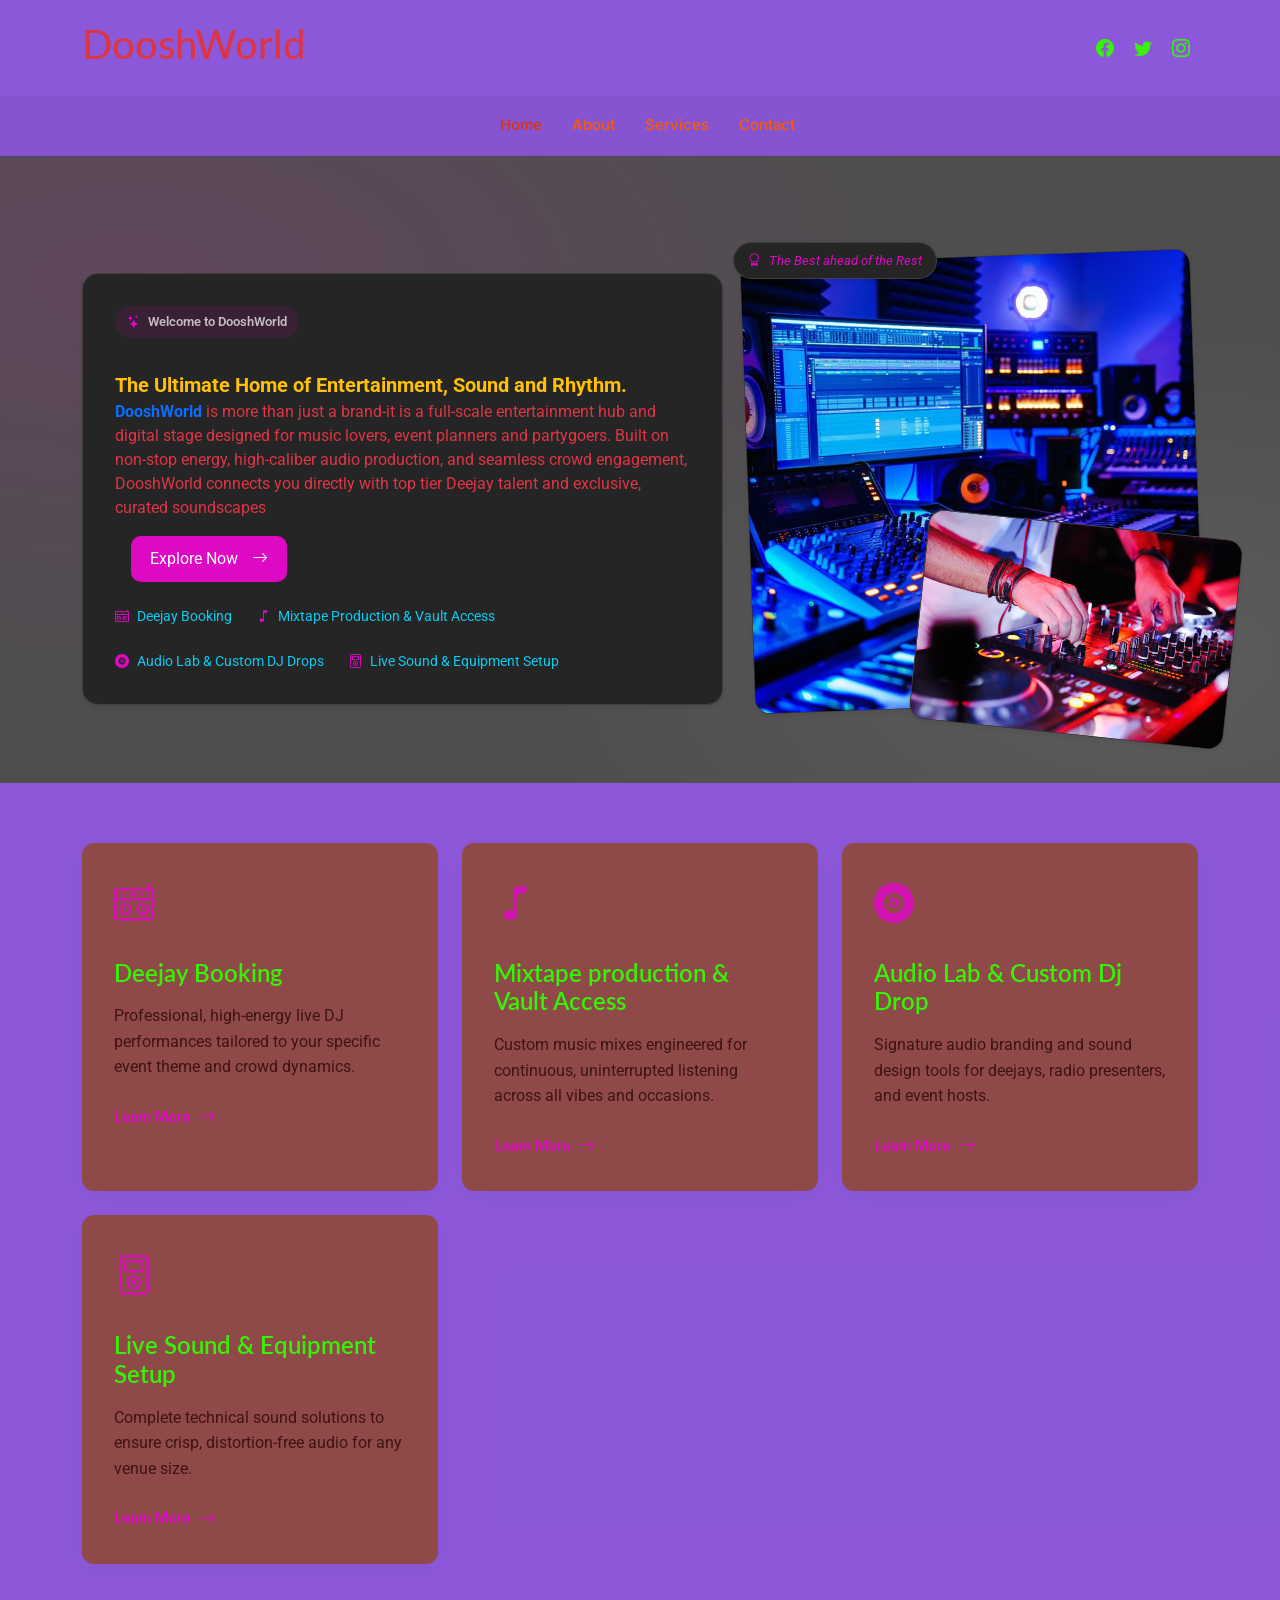
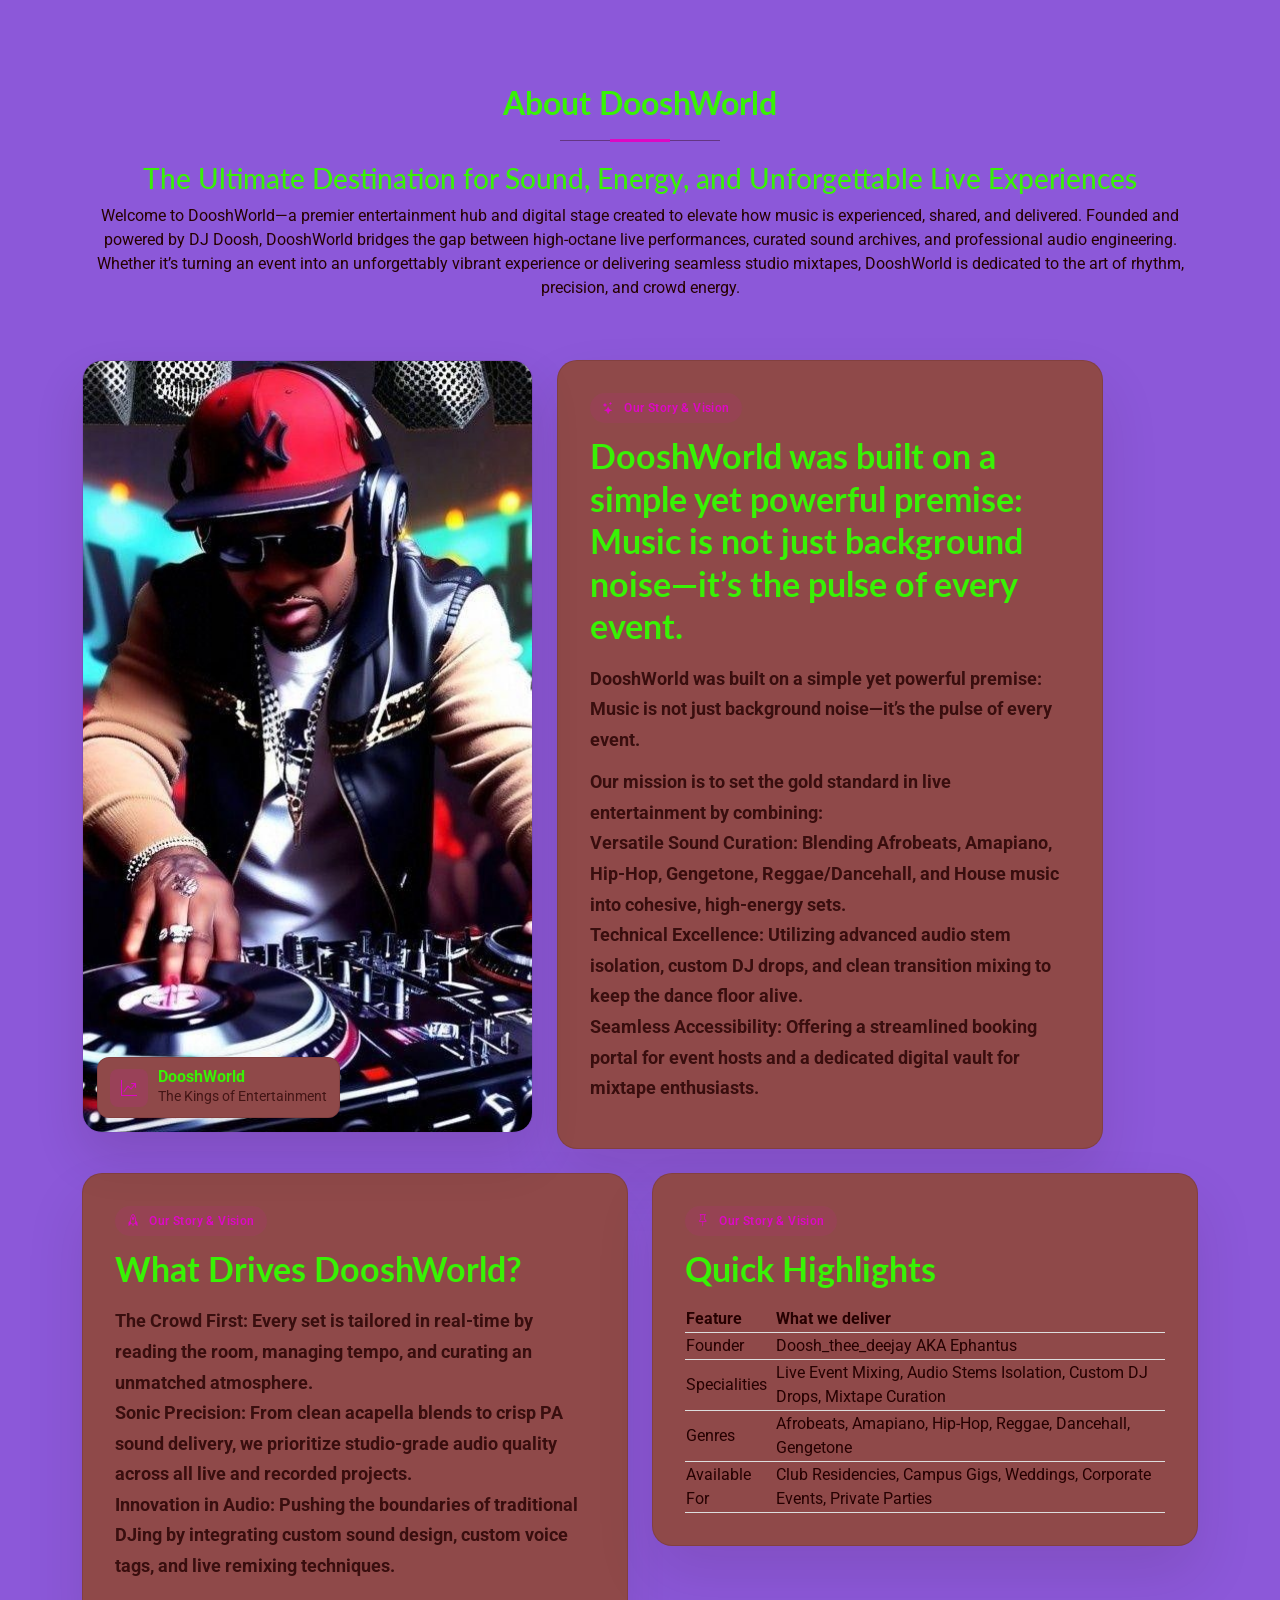
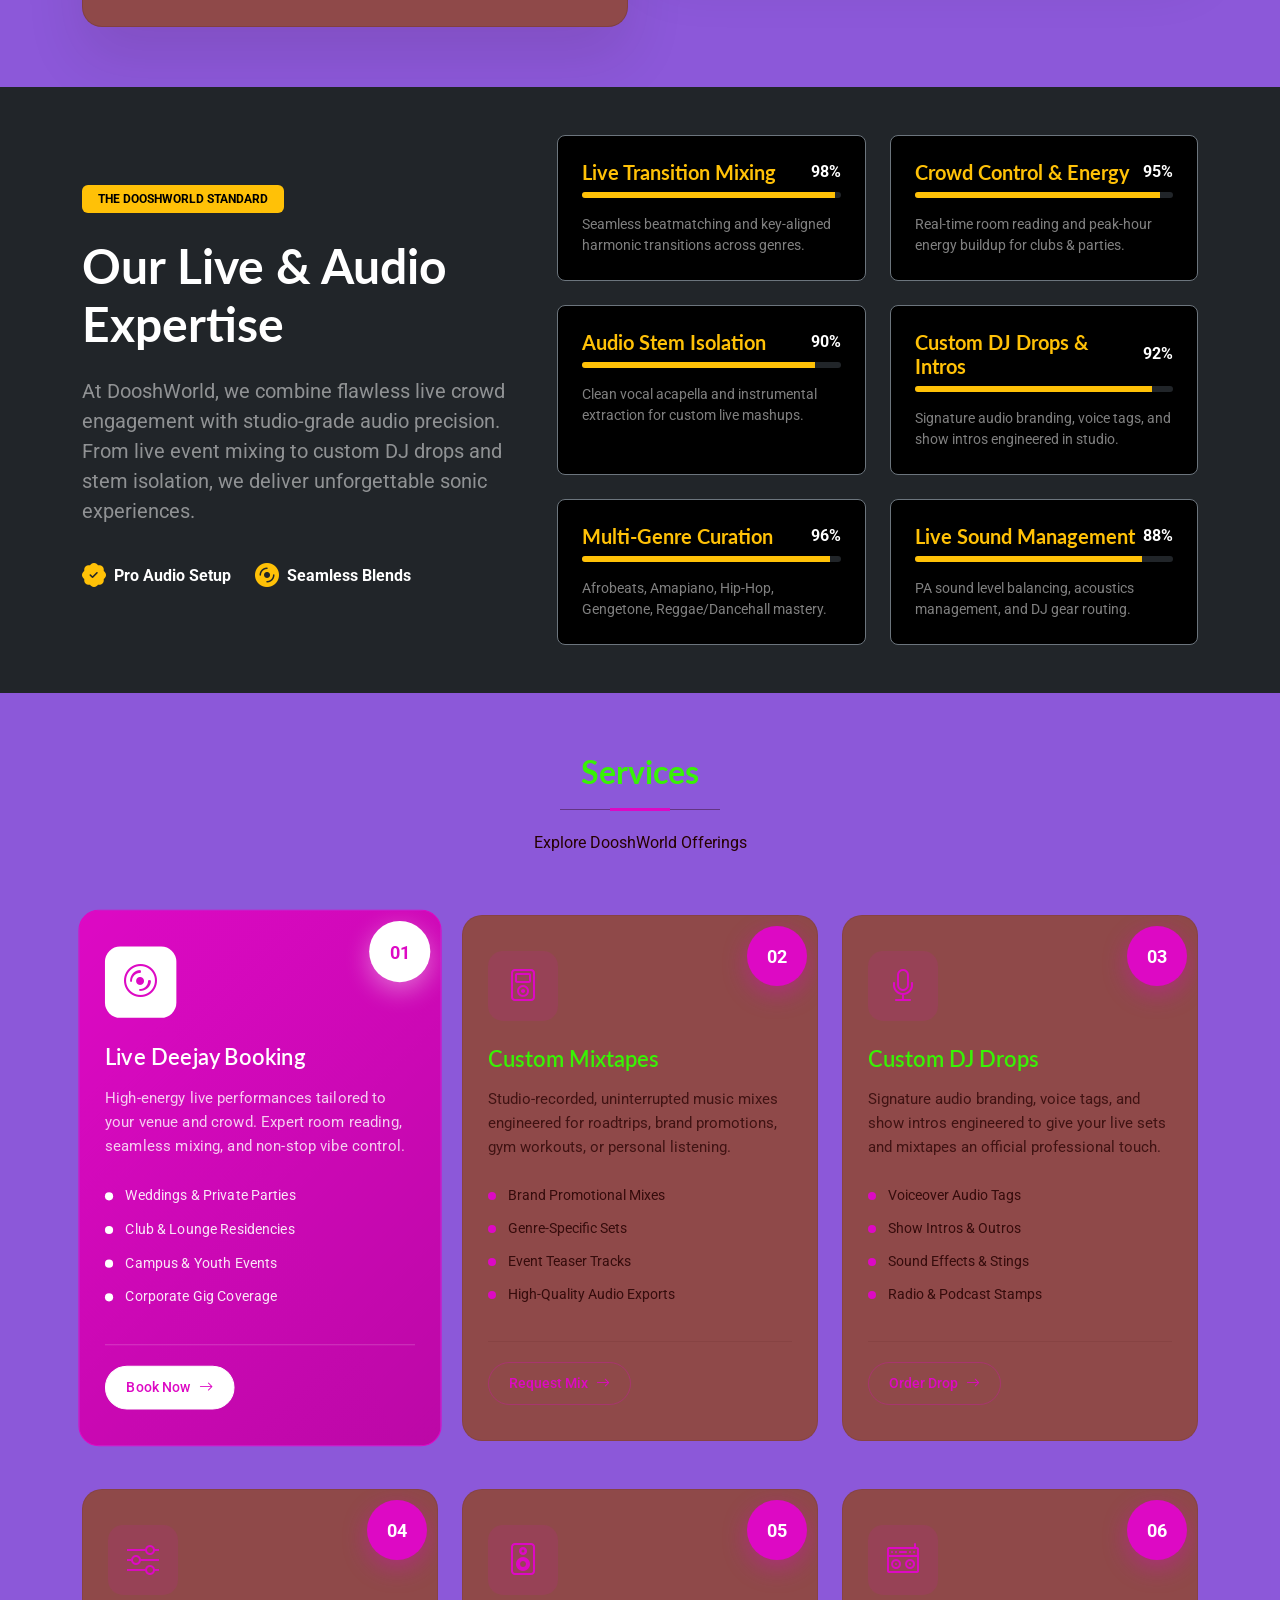
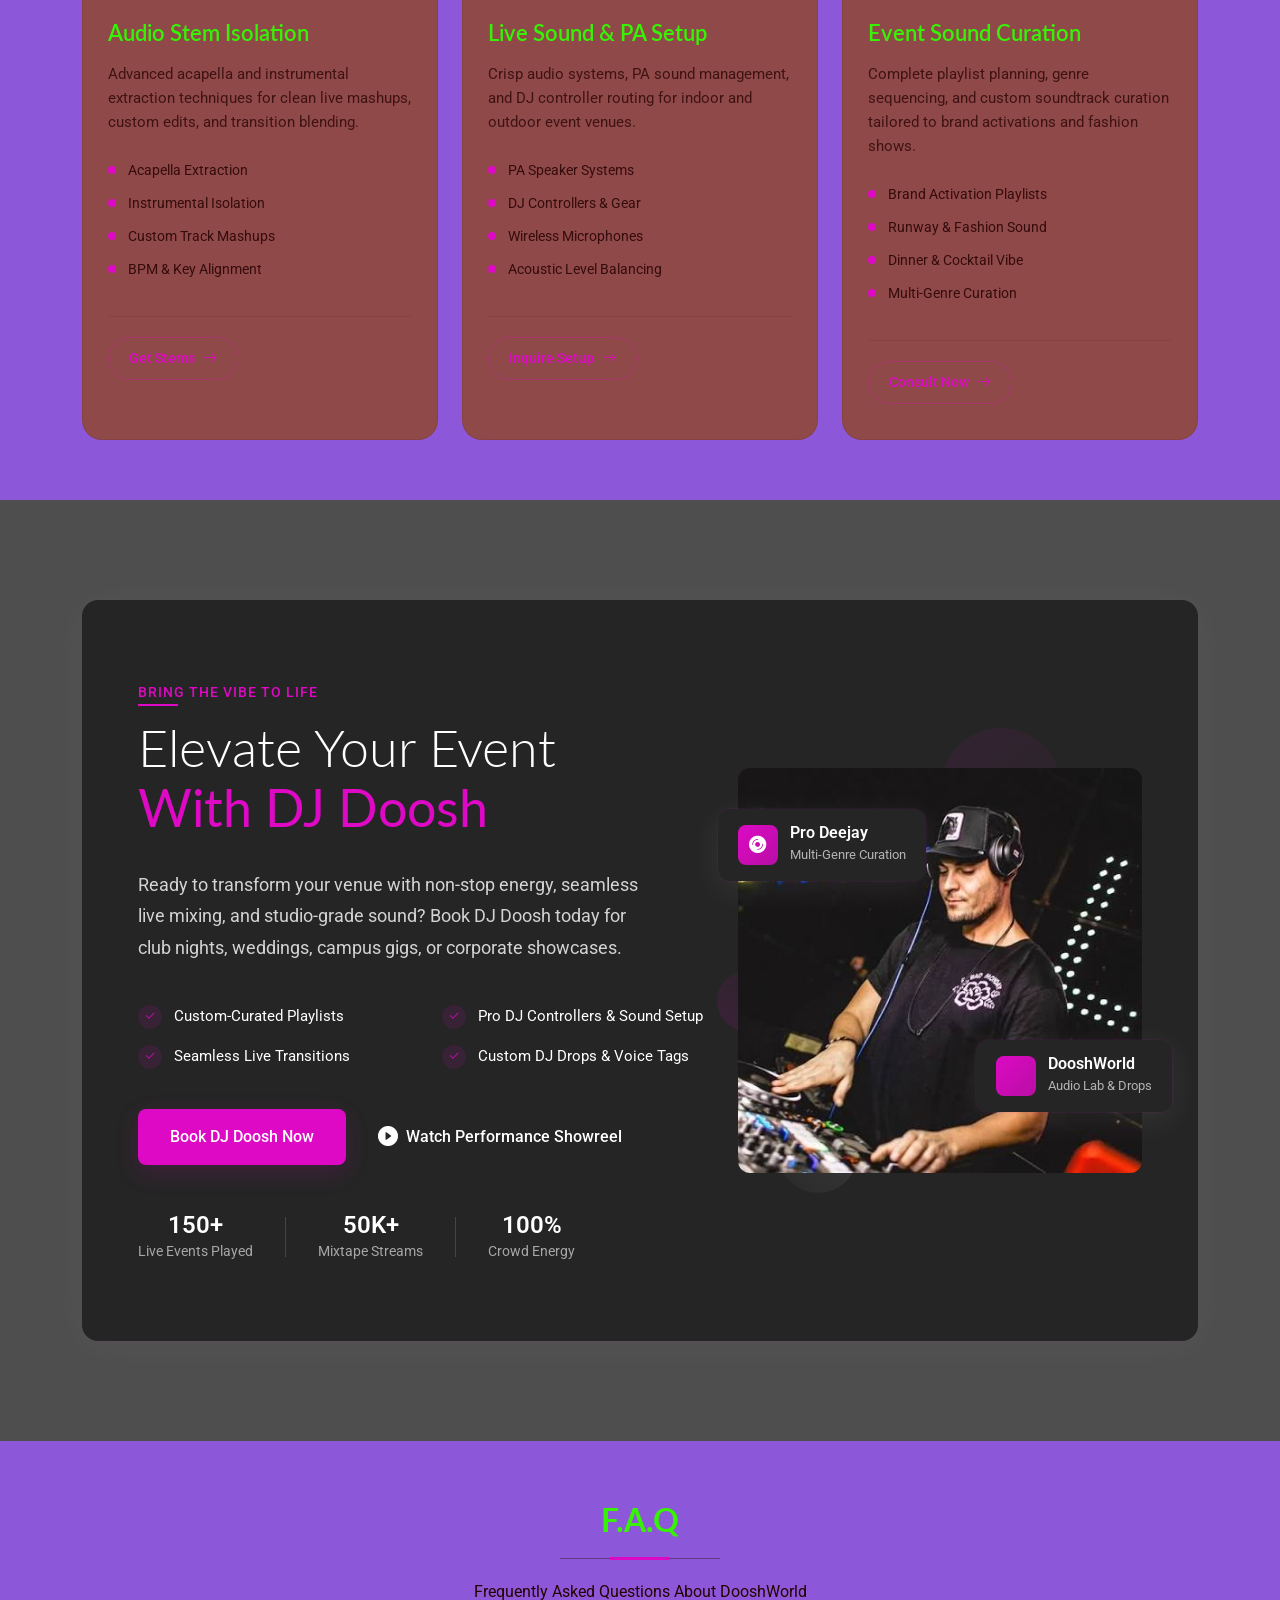
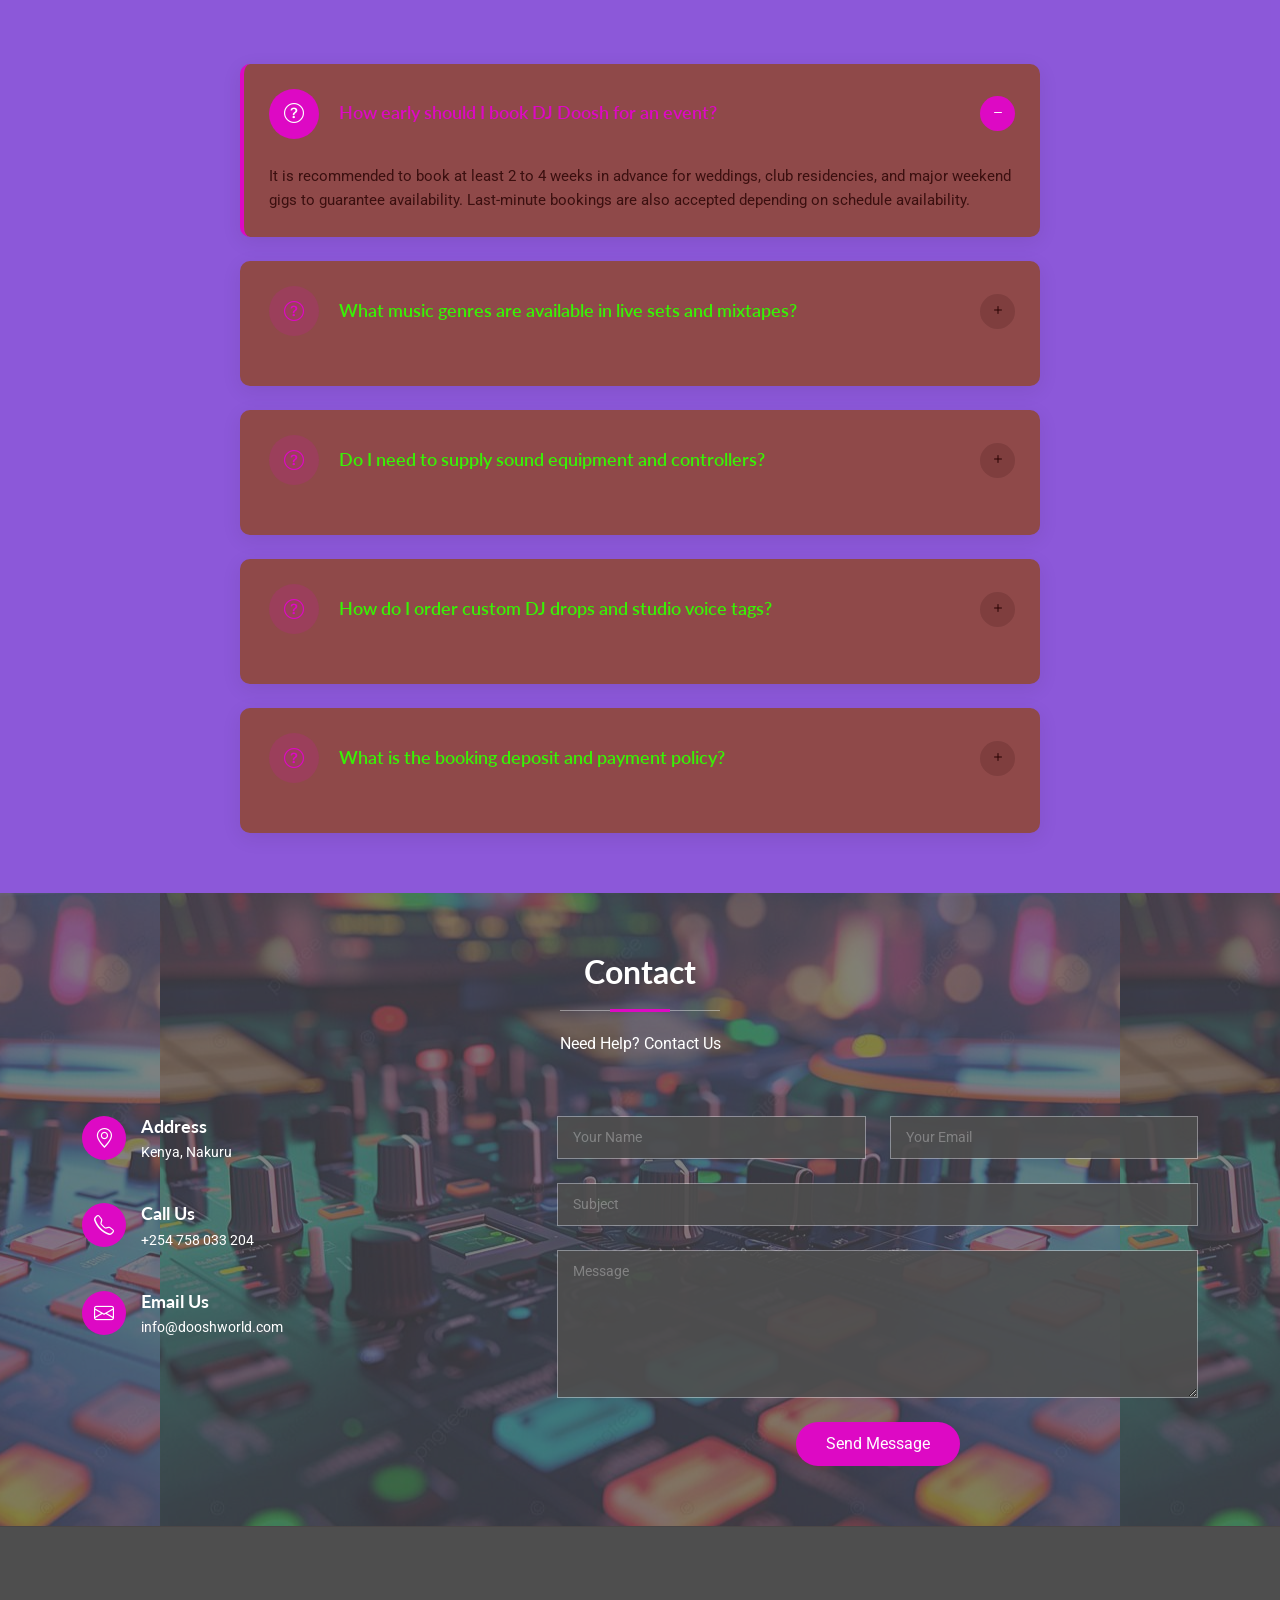
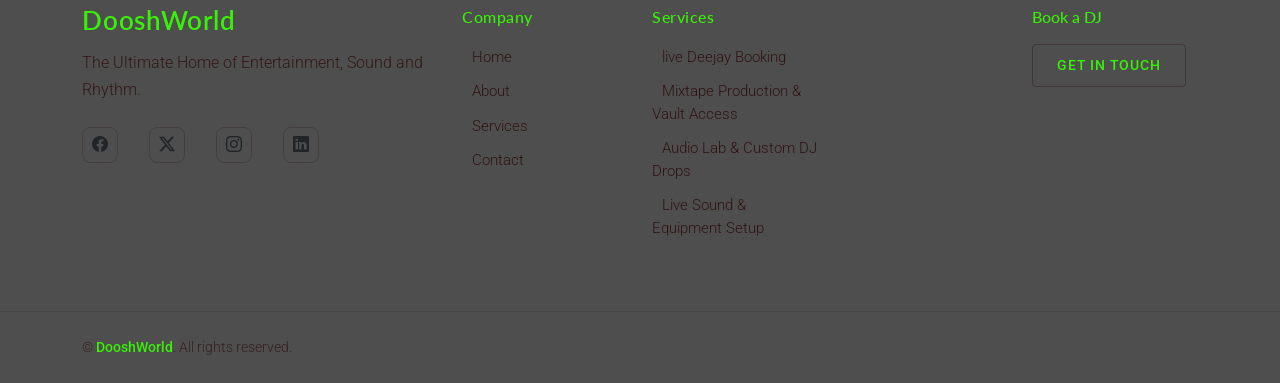
<file: index.html>
<!DOCTYPE html>
<html lang="en">

<head>
  <meta charset="utf-8">
  <meta content="width=device-width, initial-scale=1.0" name="viewport">
  <title>DooshWorld | Ultimate Entertainment Hub</title>
  <meta name="description" content="">
  <meta name="keywords" content="">

  <!-- Favicons -->
  <link href="assets/img/favicon.png" rel="icon">
  <link href="assets/img/apple-touch-icon.png" rel="apple-touch-icon">

  <!-- Fonts -->
  <link href="https://fonts.googleapis.com" rel="preconnect">
  <link href="https://fonts.gstatic.com" rel="preconnect" crossorigin>
  <link href="https://fonts.googleapis.com/css2?family=Roboto:ital,wght@0,100;0,300;0,400;0,500;0,700;0,900;1,100;1,300;1,400;1,500;1,700;1,900&family=Lato:ital,wght@0,100;0,300;0,400;0,700;0,900;1,100;1,300;1,400;1,700;1,900&family=Inter:wght@100;200;300;400;500;600;700;800;900&display=swap" rel="stylesheet">

  <!-- Vendor CSS Files -->
  <link href="assets/vendor/bootstrap/css/bootstrap.min.css" rel="stylesheet">
  <link href="assets/vendor/bootstrap-icons/bootstrap-icons.css" rel="stylesheet">
  <link href="assets/vendor/aos/aos.css" rel="stylesheet">
  <link href="assets/vendor/glightbox/css/glightbox.min.css" rel="stylesheet">
  <link href="assets/vendor/swiper/swiper-bundle.min.css" rel="stylesheet">

  <!-- Main CSS File -->
  <link href="assets/css/main.css" rel="stylesheet">

  <!-- =======================================================
  * Template Name: FlexBiz
  * Template URL: https://bootstrapmade.com/flexbiz-bootstrap-business-template/
  * Updated: Aug 04 2025 with Bootstrap v5.3.7
  * Author: BootstrapMade.com
  * License: https://bootstrapmade.com/license/
  ======================================================== -->
</head>

<body class="index-page">

  <header id="header" class="header sticky-top">
    <div class="container-fluid container-xl position-relative">

      <div class="top-row d-flex align-items-center justify-content-between">
        <a href="index.html" class="logo d-flex align-items-center">
          <!-- Uncomment the line below if you also wish to use an image logo -->
          <!-- <img src="assets/img/logo.webp" alt=""> -->
          <h1 class="logo text-danger"><span>Doosh</span><span>World</span></h1>
        </a>

        <div class="d-flex align-items-center">
          <div class="social-links">
            <a href="#" class="facebook"><i class="bi bi-facebook"></i></a>
            <a href="#" class="twitter"><i class="bi bi-twitter"></i></a>
            <a href="#" class="instagram"><i class="bi bi-instagram"></i></a>
          </div>

        </div>
      </div>

    </div>

    <div class="nav-wrap">
      <div class="container d-flex justify-content-center position-relative">
        <nav id="navmenu" class="navmenu ">
          <ul>
            <li><a href="#hero" class="active">Home</a></li>
            <li><a href="#about">About</a></li>
            <li><a href="#services">Services</a></li>
             <li><a href="#contact">Contact</a></li>
          </ul>
          <i class="mobile-nav-toggle d-xl-none bi bi-list"></i>
        </nav>
      </div>
    </div>                 
           

  </header>

  <main class="main">

    <!-- Hero Section -->
    <section id="hero" class="hero section dark-background">

      <div class="container" data-aos="fade-up" data-aos-delay="100">

        <div class="row align-items-center gy-5">
          <div class="col-lg-7">
            <div class="hero-card shadow-sm" data-aos="fade-right" data-aos-delay="150">
              <div class="eyebrow d-inline-flex align-items-center mb-3">
                <i class="bi bi-stars me-2"></i>
                <span>Welcome to DooshWorld</span>
              </div>
              <div class="content">
                <h2 class="display-5 fw-bold mb-3"></h2>
                <p class="lead fw-bolder text-warning">The Ultimate Home of Entertainment, Sound and Rhythm.</p>
                <p class="text-danger"><b class="text-primary">DooshWorld</b> is more than just a brand-it is a full-scale entertainment
                hub and digital stage designed for music lovers, event planners and partygoers.
              Built on non-stop energy, high-caliber audio production, and seamless crowd engagement,
            DooshWorld connects you directly with top tier Deejay talent and exclusive, curated soundscapes</p>

                <div class="d-flex flex-wrap gap-3 m-3">
                  <a href="#about" class="btn btn-primary-ghost">
                    <span>Explore Now</span>
                    <i class="bi bi-arrow-right ms-2"></i>
                  </a>
                
                </div>
                <div class="mini-stats d-flex flex-wrap gap-4 mt-4" data-aos="zoom-in" data-aos-delay="250">
                  <div class="stat d-flex align-items-center">
                    <i class="bi bi-boombox me-2"></i>
                    <span class="text-info">Deejay Booking</span>
                  </div>
                  <div class="stat d-flex align-items-center">
                    <i class="bi bi-music-note me-2"></i>
                    <span class="text-info">Mixtape Production & Vault Access</span>
                  </div>
                  <div class="stat d-flex align-items-center">
                    <i class="bi bi-vinyl-fill me-2"></i>
                    <span class="text-info">Audio Lab & Custom DJ Drops</span>
                  </div>
                    <div class="stat d-flex align-items-center">
                    <i class="bi bi-music-player me-2"></i>
                    <span class="text-info">Live Sound & Equipment Setup</span>
                  </div>
                </div>
              </div>
            </div>
          </div>

          <div class="col-lg-5">
            <div class="media-stack" data-aos="zoom-in" data-aos-delay="200">
              <figure class="media primary shadow-sm">
                <img src="assets/img/illustration/studio.jpg" class="img-fluid" alt="Hero visual">
              </figure>
              <figure class="media secondary shadow-sm">
                <img src="assets/img/illustration/ttb.jpg" class="img-fluid" alt="Supporting visual">
              </figure>
              <div class="floating-badge d-flex align-items-center shadow-sm" data-aos="fade-down" data-aos-delay="300">
                <i class="bi bi-award me-2"></i>
                <span><i>The Best ahead of the Rest</i></span>
              </div>
            </div>
          </div>
        </div>

      </div>

    </section><!-- /Hero Section -->

    <!-- Featured Services Section -->
    <section id="featured-services" class="featured-services section">

      <div class="container" data-aos="fade-up" data-aos-delay="100">

        <div class="row g-4">

          <!-- Card 1 -->
          <div class="col-md-4" data-aos="fade-up" data-aos-delay="100">
            <div class="service-item">
              <div class="icon">
                <i class="bi bi-boombox"></i>
              </div>
              <h3>Deejay Booking</h3>
              <p>Professional, high-energy live DJ performances tailored to your specific event theme and crowd dynamics.</p>
              <div class="card-links">
                <a href="#" class="link-item">
                  Learn More
                  <i class="bi bi-arrow-right"></i>
                </a>
              </div>
            </div>
          </div><!-- End Service Item -->

          <!-- Card 2 -->
          <div class="col-md-4" data-aos="fade-up" data-aos-delay="200">
            <div class="service-item">
              <div class="icon">
                <i class="bi bi-music-note"></i>
              </div>
              <h3>Mixtape production & Vault Access</h3>
              <p>Custom music mixes engineered for continuous, uninterrupted listening across all vibes and occasions.</p>
              <div class="card-links">
                <a href="#" class="link-item">
                  Learn More
                  <i class="bi bi-arrow-right"></i>
                </a>
              </div>
            </div>
          </div><!-- End Service Item -->

          <!-- Card 3 -->
          <div class="col-md-4" data-aos="fade-up" data-aos-delay="300">
            <div class="service-item">
              <div class="icon">
                <i class="bi bi-vinyl-fill"></i>
              </div>
              <h3>Audio Lab & Custom Dj Drop</h3>
              <p>Signature audio branding and sound design tools for deejays, radio presenters, and event hosts.</p>
              <div class="card-links">
                <a href="#" class="link-item">
                  Learn More
                  <i class="bi bi-arrow-right"></i>
                </a>
              </div>
            </div>
          </div><!-- End Service Item -->

          <!-- Card 4 -->
          <div class="col-md-4" data-aos="fade-up" data-aos-delay="100">
            <div class="service-item">
              <div class="icon">
                <i class="bi bi-music-player"></i>
              </div>
              <h3>Live Sound & Equipment Setup</h3>
              <p>Complete technical sound solutions to ensure crisp, distortion-free audio for any venue size.</p>
              <div class="card-links">
                <a href="#about" class="link-item">
                  Learn More
                  <i class="bi bi-arrow-right"></i>
                </a>
              </div>
            </div>
          </div><!-- End Service Item -->

        

        </div>

      </div>

    </section><!-- /Featured Services Section -->

    <!-- About Section -->
    <section id="about" class="about section">

      <!-- Section Title -->
      <div class="container section-title" data-aos="fade-up">
        <h2>About DooshWorld</h2>
        <h3>The Ultimate Destination for Sound, Energy, and Unforgettable Live Experiences</h3>
        <p>Welcome to DooshWorld—a premier entertainment hub and digital stage created to elevate how music is experienced, shared, and delivered. Founded and powered by DJ Doosh, DooshWorld bridges the gap between high-octane live performances, curated sound archives, and professional audio engineering.
          Whether it’s turning an event into an unforgettably vibrant experience or delivering seamless studio mixtapes, DooshWorld is dedicated to the art of rhythm, precision, and crowd energy.</p>
      </div><!-- End Section Title -->

      <div class="container" data-aos="fade-up" data-aos-delay="100">

        <div class="row g-4 align-items-stretch">

          <div class="col-md-5" data-aos="fade-left" data-aos-delay="200">
            <aside class="showcase">
              <figure class="showcase-main">
                <img src="assets/img/illustration/dj.jpg" alt="Our Journey" class="img-fluid">
                <figcaption class="badge-note" data-aos="zoom-in" data-aos-delay="350">
                  <i class="bi bi-graph-up-arrow"></i>
                  <div>
                    <strong>DooshWorld</strong>
                    <small>The Kings of Entertainment</small>
                  </div>
                </figcaption>
              </figure>
            </aside>
          </div>

          <div class="col-md-6" data-aos="fade-right" data-aos-delay="200">
            <article class="intro-card">
              <div class="intro-head">
                <span class="kicker"><i class="bi bi-stars me-1"></i>Our Story & Vision</span>
                <h2>DooshWorld was built on a simple yet powerful premise: 
                  Music is not just background noise—it’s the pulse of every event.</h2>
              </div>

              <div class="intro-body">
                <p class="lead fw-bold">DooshWorld was built on a simple yet powerful premise: Music is not just background noise—it’s the pulse of every event.</p>
                <p class="lead fw-bold">Our mission is to set the gold standard in live entertainment by combining:<br>

Versatile Sound Curation: Blending Afrobeats, Amapiano, Hip-Hop, Gengetone, Reggae/Dancehall, and House music into cohesive, high-energy sets.<br>

Technical Excellence: Utilizing advanced audio stem isolation, custom DJ drops, and clean transition mixing to keep the dance floor alive.<br>

Seamless Accessibility: Offering a streamlined booking portal for event hosts and a dedicated digital vault for mixtape enthusiasts.</p>
              </div>
            </div>
                  <div class="col-md-6" data-aos="fade-right" data-aos-delay="200">
            <article class="intro-card">
              <div class="intro-head">
                <span class="kicker"><i class="bi bi-rocket me-1"></i>Our Story & Vision</span>
                <h2>What Drives DooshWorld?</h2>
              </div>

              <div class="intro-body">
                <p class="lead fw-bold">The Crowd First: Every set is tailored in real-time by reading the room, managing tempo, and curating an unmatched atmosphere.<br>

Sonic Precision: From clean acapella blends to crisp PA sound delivery, we prioritize studio-grade audio quality across all live and recorded projects.<br>

Innovation in Audio: Pushing the boundaries of traditional DJing by integrating custom sound design, custom voice tags, and live remixing techniques.<br></p>
              </div>
            </div>
               <div class="col-md-6" data-aos="fade-right" data-aos-delay="200">
            <article class="intro-card">
              <div class="intro-head">
                <span class="kicker"><i class="bi bi-pin me-1"></i>Our Story & Vision</span>
                <h2>Quick Highlights</h2>
              </div>
          <div>

            <!-- table -->
              <table style="display: flex;">
                 <tr>
    <th>Feature</th>
    <th>What we deliver</th>
  </tr>
  <tr>
    <td>Founder</td>
    <td>Doosh_thee_deejay AKA Ephantus</td>
  </tr>
  <tr>
    <td>Specialities</td>
    <td>Live Event Mixing, Audio Stems Isolation, Custom DJ Drops, Mixtape Curation</td>
  </tr>
   <tr>
    <td>Genres</td>
    <td>Afrobeats, Amapiano, Hip-Hop, Reggae, Dancehall, Gengetone</td>
  </tr>
   <tr>
    <td>Available For</td>
    <td>Club Residencies, Campus Gigs, Weddings, Corporate Events, Private Parties</td>
  </tr>
       </div>          
              </table>

               

    </section><!-- /About Section -->

    

  

    
     <!-- About Section / Performance & Audio Expertise -->
<section class="about-expertise py-5 py-lg-11 py-xl-12 position-relative overflow-hidden bg-dark text-white">
  <div class="container">
    <div class="row align-items-center gy-5">
      
      <!-- Left Column: Bio & Brand Description -->
      <div class="col-lg-5">
        <div class="d-flex flex-column gap-4" data-aos="fade-right" data-aos-duration="1000">
          <span class="badge text-bg-warning align-self-start px-3 py-2 fw-bold text-uppercase">The DooshWorld Standard</span>
          <h2 class="display-5 fw-bold text-white mb-0">Our Live & Audio Expertise</h2>
          <p class="fs-5 text-white-50 mb-0">
            At DooshWorld, we combine flawless live crowd engagement with studio-grade audio precision. From live event mixing to custom DJ drops and stem isolation, we deliver unforgettable sonic experiences.
          </p>
          <div class="d-flex gap-4 pt-2">
            <div class="d-flex align-items-center gap-2">
              <i class="bi bi-patch-check-fill text-warning fs-4"></i>
              <span class="fw-bold">Pro Audio Setup</span>
            </div>
            <div class="d-flex align-items-center gap-2">
              <i class="bi bi-disc-fill text-warning fs-4"></i>
              <span class="fw-bold">Seamless Blends</span>
            </div>
          </div>
        </div>
      </div>

      <!-- Right Column: DJ Skill Cards & Percentage Bars -->
      <div class="col-lg-7">
        <div class="row g-4">
          
          <!-- Skill Card 1 -->
          <div class="col-md-6">
            <div class="p-4 bg-black rounded-3 border border-secondary h-100">
              <div class="d-flex justify-content-between align-items-center mb-2">
                <h5 class="text-warning mb-0 fw-bold">Live Transition Mixing</h5>
                <span class="fw-bold text-white">98%</span>
              </div>
              <div class="progress mb-3 bg-dark" style="height: 6px;">
                <div class="progress-bar bg-warning" role="progressbar" style="width: 98%;"></div>
              </div>
              <p class="text-white-50 small mb-0">Seamless beatmatching and key-aligned harmonic transitions across genres.</p>
            </div>
          </div>

          <!-- Skill Card 2 -->
          <div class="col-md-6">
            <div class="p-4 bg-black rounded-3 border border-secondary h-100">
              <div class="d-flex justify-content-between align-items-center mb-2">
                <h5 class="text-warning mb-0 fw-bold">Crowd Control & Energy</h5>
                <span class="fw-bold text-white">95%</span>
              </div>
              <div class="progress mb-3 bg-dark" style="height: 6px;">
                <div class="progress-bar bg-warning" role="progressbar" style="width: 95%;"></div>
              </div>
              <p class="text-white-50 small mb-0">Real-time room reading and peak-hour energy buildup for clubs & parties.</p>
            </div>
          </div>

          <!-- Skill Card 3 -->
          <div class="col-md-6">
            <div class="p-4 bg-black rounded-3 border border-secondary h-100">
              <div class="d-flex justify-content-between align-items-center mb-2">
                <h5 class="text-warning mb-0 fw-bold">Audio Stem Isolation</h5>
                <span class="fw-bold text-white">90%</span>
              </div>
              <div class="progress mb-3 bg-dark" style="height: 6px;">
                <div class="progress-bar bg-warning" role="progressbar" style="width: 90%;"></div>
              </div>
              <p class="text-white-50 small mb-0">Clean vocal acapella and instrumental extraction for custom live mashups.</p>
            </div>
          </div>

          <!-- Skill Card 4 -->
          <div class="col-md-6">
            <div class="p-4 bg-black rounded-3 border border-secondary h-100">
              <div class="d-flex justify-content-between align-items-center mb-2">
                <h5 class="text-warning mb-0 fw-bold">Custom DJ Drops & Intros</h5>
                <span class="fw-bold text-white">92%</span>
              </div>
              <div class="progress mb-3 bg-dark" style="height: 6px;">
                <div class="progress-bar bg-warning" role="progressbar" style="width: 92%;"></div>
              </div>
              <p class="text-white-50 small mb-0">Signature audio branding, voice tags, and show intros engineered in studio.</p>
            </div>
          </div>

          <!-- Skill Card 5 -->
          <div class="col-md-6">
            <div class="p-4 bg-black rounded-3 border border-secondary h-100">
              <div class="d-flex justify-content-between align-items-center mb-2">
                <h5 class="text-warning mb-0 fw-bold">Multi-Genre Curation</h5>
                <span class="fw-bold text-white">96%</span>
              </div>
              <div class="progress mb-3 bg-dark" style="height: 6px;">
                <div class="progress-bar bg-warning" role="progressbar" style="width: 96%;"></div>
              </div>
              <p class="text-white-50 small mb-0">Afrobeats, Amapiano, Hip-Hop, Gengetone, Reggae/Dancehall mastery.</p>
            </div>
          </div>

          <!-- Skill Card 6 -->
          <div class="col-md-6">
            <div class="p-4 bg-black rounded-3 border border-secondary h-100">
              <div class="d-flex justify-content-between align-items-center mb-2">
                <h5 class="text-warning mb-0 fw-bold">Live Sound Management</h5>
                <span class="fw-bold text-white">88%</span>
              </div>
              <div class="progress mb-3 bg-dark" style="height: 6px;">
                <div class="progress-bar bg-warning" role="progressbar" style="width: 88%;"></div>
              </div>
              <p class="text-white-50 small mb-0">PA sound level balancing, acoustics management, and DJ gear routing.</p>
            </div>
          </div>

        </div>
      </div>

    </div>
  </div>
  </section><!-- /Skills Section -->
    

    <!-- Services Section -->
     <section id="services" class="services section">

      <!-- Section Title -->
      <div class="container section-title" data-aos="fade-up">
        <h2>Services</h2>
        <p>Explore DooshWorld Offerings</p>
      </div><!-- End Section Title -->

      <div class="container" data-aos="fade-up" data-aos-delay="100">

        <!-- Services Grid -->
        <div class="row gy-5">
          
          <!-- Service 1: Live Event DJing -->
          <div class="col-lg-4 col-md-6" data-aos="fade-up" data-aos-delay="100">
            <div class="service-card featured">
              <div class="service-number">01</div>
              <div class="service-icon-wrapper">
                <div class="service-icon">
                  <i class="bi bi-disc"></i>
                </div>
              </div>
              <div class="service-content">
                <h4>Live Deejay Booking</h4>
                <p>High-energy live performances tailored to your venue and crowd. Expert room reading, seamless mixing, and non-stop vibe control.</p>
                <ul class="service-list">
                  <li>Weddings & Private Parties</li>
                  <li>Club & Lounge Residencies</li>
                  <li>Campus & Youth Events</li>
                  <li>Corporate Gig Coverage</li>
                </ul>
                <div class="service-pricing">
                
                  <a href="#contact" class="service-btn">
                    <span>Book Now</span>
                    <i class="bi bi-arrow-right"></i>
                  </a>
                </div>
              </div>
            </div>
          </div>

          <!-- Service 2: Mixtape Production -->
          <div class="col-lg-4 col-md-6" data-aos="fade-up" data-aos-delay="200">
            <div class="service-card">
              <div class="service-number">02</div>
              <div class="service-icon-wrapper">
                <div class="service-icon">
                  <i class="bi bi-music-player"></i>
                </div>
              </div>
              <div class="service-content">
                <h4>Custom Mixtapes</h4>
                <p>Studio-recorded, uninterrupted music mixes engineered for roadtrips, brand promotions, gym workouts, or personal listening.</p>
                <ul class="service-list">
                  <li>Brand Promotional Mixes</li>
                  <li>Genre-Specific Sets</li>
                  <li>Event Teaser Tracks</li>
                  <li>High-Quality Audio Exports</li>
                </ul>
                <div class="service-pricing">
                
                  <a href="#contact" class="service-btn">
                    <span>Request Mix</span>
                    <i class="bi bi-arrow-right"></i>
                  </a>
                </div>
              </div>
            </div>
          </div>

          <!-- Service 3: Custom DJ Drops -->
          <div class="col-lg-4 col-md-6" data-aos="fade-up" data-aos-delay="300">
            <div class="service-card">
              <div class="service-number">03</div>
              <div class="service-icon-wrapper">
                <div class="service-icon">
                  <i class="bi bi-mic"></i>
                </div>
              </div>
              <div class="service-content">
                <h4>Custom DJ Drops</h4>
                <p>Signature audio branding, voice tags, and show intros engineered to give your live sets and mixtapes an official professional touch.</p>
                <ul class="service-list">
                  <li>Voiceover Audio Tags</li>
                  <li>Show Intros & Outros</li>
                  <li>Sound Effects & Stings</li>
                  <li>Radio & Podcast Stamps</li>
                </ul>
                <div class="service-pricing">
                 
                  <a href="#contact" class="service-btn">
                    <span>Order Drop</span>
                    <i class="bi bi-arrow-right"></i>
                  </a>
                </div>
              </div>
            </div>
          </div>

          <!-- Service 4: Stem Isolation -->
          <div class="col-lg-4 col-md-6" data-aos="fade-up" data-aos-delay="400">
            <div class="service-card">
              <div class="service-number">04</div>
              <div class="service-icon-wrapper">
                <div class="service-icon">
                  <i class="bi bi-sliders"></i>
                </div>
              </div>
              <div class="service-content">
                <h4>Audio Stem Isolation</h4>
                <p>Advanced acapella and instrumental extraction techniques for clean live mashups, custom edits, and transition blending.</p>
                <ul class="service-list">
                  <li>Acapella Extraction</li>
                  <li>Instrumental Isolation</li>
                  <li>Custom Track Mashups</li>
                  <li>BPM & Key Alignment</li>
                </ul>
                <div class="service-pricing">
                
                  <a href="#contact" class="service-btn">
                    <span>Get Stems</span>
                    <i class="bi bi-arrow-right"></i>
                  </a>
                </div>
              </div>
            </div>
          </div>

          <!-- Service 5: Sound & Gear Setup -->
          <div class="col-lg-4 col-md-6" data-aos="fade-up" data-aos-delay="500">
            <div class="service-card">
              <div class="service-number">05</div>
              <div class="service-icon-wrapper">
                <div class="service-icon">
                  <i class="bi bi-speaker"></i>
                </div>
              </div>
              <div class="service-content">
                <h4>Live Sound & PA Setup</h4>
                <p>Crisp audio systems, PA sound management, and DJ controller routing for indoor and outdoor event venues.</p>
                <ul class="service-list">
                  <li>PA Speaker Systems</li>
                  <li>DJ Controllers & Gear</li>
                  <li>Wireless Microphones</li>
                  <li>Acoustic Level Balancing</li>
                </ul>
                <div class="service-pricing">
                 
                  <a href="#contact" class="service-btn">
                    <span>Inquire Setup</span>
                    <i class="bi bi-arrow-right"></i>
                  </a>
                </div>
              </div>
            </div>
          </div>

          <!-- Service 6: Event Sound Curation -->
          <div class="col-lg-4 col-md-6" data-aos="fade-up" data-aos-delay="600">
            <div class="service-card">
              <div class="service-number">06</div>
              <div class="service-icon-wrapper">
                <div class="service-icon">
                  <i class="bi bi-boombox"></i>
                </div>
              </div>
              <div class="service-content">
                <h4>Event Sound Curation</h4>
                <p>Complete playlist planning, genre sequencing, and custom soundtrack curation tailored to brand activations and fashion shows.</p>
                <ul class="service-list">
                  <li>Brand Activation Playlists</li>
                  <li>Runway & Fashion Sound</li>
                  <li>Dinner & Cocktail Vibe</li>
                  <li>Multi-Genre Curation</li>
                </ul>
                <div class="service-pricing">
                 
                  <a href="#contact" class="service-btn">
                    <span>Consult Now</span>
                    <i class="bi bi-arrow-right"></i>
                  </a>
                </div>
              </div>
            </div>
          </div>

        </div>

      </div>

    </section><!-- /Services Section -->
   


   
   <!-- Call To Action Section -->
    <section id="call-to-action" class="call-to-action section dark-background">

      <div class="container" data-aos="fade-up" data-aos-delay="100">

        <div class="cta-wrapper">
          <div class="content-block">
            <div class="row align-items-center">
              <div class="col-lg-7">
                <div class="text-content" data-aos="fade-right" data-aos-delay="200">
                  <div class="section-label" data-aos="fade-up" data-aos-delay="250">
                    <span>Bring The Vibe To Life</span>
                  </div>

                  <h2 data-aos="fade-up" data-aos-delay="300">
                    Elevate Your Event
                    <span class="accent-text">With DJ Doosh</span>
                  </h2>

                  <p data-aos="fade-up" data-aos-delay="350">Ready to transform your venue with non-stop energy, seamless live mixing, and studio-grade sound? Book DJ Doosh today for club nights, weddings, campus gigs, or corporate showcases.</p>

                  <div class="benefits-list" data-aos="fade-up" data-aos-delay="400">
                    <div class="benefit-row">
                      <div class="benefit-item">
                        <div class="check-icon">
                          <i class="bi bi-check2"></i>
                        </div>
                        <span>Custom-Curated Playlists</span>
                      </div>
                      <div class="benefit-item">
                        <div class="check-icon">
                          <i class="bi bi-check2"></i>
                        </div>
                        <span>Pro DJ Controllers & Sound Setup</span>
                      </div>
                    </div>
                    <div class="benefit-row">
                      <div class="benefit-item">
                        <div class="check-icon">
                          <i class="bi bi-check2"></i>
                        </div>
                        <span>Seamless Live Transitions</span>
                      </div>
                      <div class="benefit-item">
                        <div class="check-icon">
                          <i class="bi bi-check2"></i>
                        </div>
                        <span>Custom DJ Drops & Voice Tags</span>
                      </div>
                    </div>
                  </div>

                  <div class="action-group" data-aos="fade-up" data-aos-delay="450">
                    <a href="contact.html" class="btn btn-primary-action">Book DJ Doosh Now</a>
                    <a href="https://www.youtube.com/watch?v=Y7f98aduVJ8" class="btn btn-text-link glightbox">
                      <i class="bi bi-play-circle-fill"></i>
                      Watch Performance Showreel
                    </a>
                  </div>

                  <div class="trust-indicators" data-aos="fade-up" data-aos-delay="500">
                    <div class="indicator">
                      <div class="metric">150+</div>
                      <div class="label">Live Events Played</div>
                    </div>
                    <div class="separator"></div>
                    <div class="indicator">
                      <div class="metric">50K+</div>
                      <div class="label">Mixtape Streams</div>
                    </div>
                    <div class="separator"></div>
                    <div class="indicator">
                      <div class="metric">100%</div>
                      <div class="label">Crowd Energy</div>
                    </div>
                  </div>
                </div>
              </div>

              <div class="col-lg-5">
                <div class="visual-section" data-aos="fade-left" data-aos-delay="300">
                  <div class="image-container">
                    <img src="assets/img/cta/cta-4.jpg" alt="DJ Doosh Live Performance" class="main-visual">

                    <div class="floating-badge badge-1" data-aos="zoom-in" data-aos-delay="600">
                      <div class="badge-icon">
                        <i class="bi bi-disc-fill"></i>
                      </div>
                      <div class="badge-text">
                        <div class="badge-title">Pro Deejay</div>
                        <div class="badge-subtitle">Multi-Genre Curation</div>
                      </div>
                    </div>

                    <div class="floating-badge badge-2" data-aos="zoom-in" data-aos-delay="700">
                      <div class="badge-icon">
                        <i class="bi bi-music-note-beamer"></i>
                      </div>
                      <div class="badge-text">
                        <div class="badge-title">DooshWorld</div>
                        <div class="badge-subtitle">Audio Lab & Drops</div>
                      </div>
                    </div>
                  </div>

                  <div class="decorative-elements">
                    <div class="element element-1"></div>
                    <div class="element element-2"></div>
                    <div class="element element-3"></div>
                  </div>
                </div>
              </div>
            </div>
          </div>
        </div>

      </div>

    </section><!-- /Call To Action Section -->
    <!-- FAQ section -->
     <!-- Faq Section -->
<section id="faq" class="faq section">

  <!-- Section Title -->
  <div class="container section-title" data-aos="fade-up">
    <h2>F.A.Q</h2>
    <p>Frequently Asked Questions About DooshWorld</p>
  </div><!-- End Section Title -->

  <div class="container" data-aos="fade-up" data-aos-delay="100">

    <div class="row justify-content-center">
      <div class="col-lg-10">

        <div class="faq-wrapper">

          <!-- FAQ Item 1 -->
          <div class="faq-item faq-active">
            <div class="faq-header">
              <div class="faq-icon">
                <i class="bi bi-question-circle"></i>
              </div>
              <h4>How early should I book DJ Doosh for an event?</h4>
              <div class="faq-toggle">
                <i class="bi bi-plus"></i>
                <i class="bi bi-dash"></i>
              </div>
            </div>
            <div class="faq-content">
              <div class="content-inner">
                <p>It is recommended to book at least 2 to 4 weeks in advance for weddings, club residencies, and major weekend gigs to guarantee availability. Last-minute bookings are also accepted depending on schedule availability.</p>
              </div>
            </div>
          </div><!-- End FAQ Item -->

          <!-- FAQ Item 2 -->
          <div class="faq-item">
            <div class="faq-header">
              <div class="faq-icon">
                <i class="bi bi-question-circle"></i>
              </div>
              <h4>What music genres are available in live sets and mixtapes?</h4>
              <div class="faq-toggle">
                <i class="bi bi-plus"></i>
                <i class="bi bi-dash"></i>
              </div>
            </div>
            <div class="faq-content">
              <div class="content-inner">
                <p>DooshWorld specializes in multi-genre curation including Afrobeats, Amapiano, Hip-Hop, Gengetone, Reggae/Dancehall, and House music. Playlists and sets are tailored specifically to match your target audience and event theme.</p>
              </div>
            </div>
          </div><!-- End FAQ Item -->

          <!-- FAQ Item 3 -->
          <div class="faq-item">
            <div class="faq-header">
              <div class="faq-icon">
                <i class="bi bi-question-circle"></i>
              </div>
              <h4>Do I need to supply sound equipment and controllers?</h4>
              <div class="faq-toggle">
                <i class="bi bi-plus"></i>
                <i class="bi bi-dash"></i>
              </div>
            </div>
            <div class="faq-content">
              <div class="content-inner">
                <p>DJ Doosh comes equipped with professional DJ controllers and performance gear. If your event venue lacks a PA system or proper sound routing, DooshWorld provides full live sound and PA equipment setup as an add-on service.</p>
              </div>
            </div>
          </div><!-- End FAQ Item -->

          <!-- FAQ Item 4 -->
          <div class="faq-item">
            <div class="faq-header">
              <div class="faq-icon">
                <i class="bi bi-question-circle"></i>
              </div>
              <h4>How do I order custom DJ drops and studio voice tags?</h4>
              <div class="faq-toggle">
                <i class="bi bi-plus"></i>
                <i class="bi bi-dash"></i>
              </div>
            </div>
            <div class="faq-content">
              <div class="content-inner">
                <p>You can request custom voice tags, intro stings, and sound drops through our Audio Lab service or contact form. Submit your script and style requirements, and delivery is made within 24 to 48 hours.</p>
              </div>
            </div>
          </div><!-- End FAQ Item -->

          <!-- FAQ Item 5 -->
          <div class="faq-item">
            <div class="faq-header">
              <div class="faq-icon">
                <i class="bi bi-question-circle"></i>
              </div>
              <h4>What is the booking deposit and payment policy?</h4>
              <div class="faq-toggle">
                <i class="bi bi-plus"></i>
                <i class="bi bi-dash"></i>
              </div>
            </div>
            <div class="faq-content">
              <div class="content-inner">
                <p>A 50% deposit is required upon booking confirmation to secure your date. The remaining 50% balance is settled on or before the event date prior to the performance setup.</p>
              </div>
            </div>
          </div><!-- End FAQ Item -->

        </div>

      </div>
    </div>

  </div>

</section><!-- /Faq Section -->

  
  
    <!-- Contact Section -->
    <section id="contact" class="contact section dark-background">

      <!-- Section Title -->
      <div class="container section-title" data-aos="fade-up">
        <h2>Contact</h2>
        <p>Need Help? Contact Us</p>
      </div><!-- End Section Title -->

      <div class="container position-relative" data-aos="fade-up" data-aos-delay="100">

        <div class="row gy-4">

          <div class="col-lg-5">
            <div class="info-item d-flex">
              <i class="bi bi-geo-alt flex-shrink-0"></i>
              <div>
                <h3>Address</h3>
                <p>Kenya, Nakuru</p>
              </div>
            </div><!-- End Info Item -->

            <div class="info-item d-flex">
              <i class="bi bi-telephone flex-shrink-0"></i>
              <div>
                <h3>Call Us</h3>
                <p>+254 758 033 204</p>
              </div>
            </div><!-- End Info Item -->

            <div class="info-item d-flex">
              <i class="bi bi-envelope flex-shrink-0"></i>
              <div>
                <h3>Email Us</h3>
                <p>info@dooshworld.com</p>
              </div>
            </div><!-- End Info Item -->

          </div>

          <div class="col-lg-7">
            <form action="forms/contact.php" method="post" class="php-email-form" data-aos="fade-up" data-aos-delay="200">
              <div class="row gy-4">

                <div class="col-md-6">
                  <input type="text" name="name" class="form-control" placeholder="Your Name" required="">
                </div>

                <div class="col-md-6 ">
                  <input type="email" class="form-control" name="email" placeholder="Your Email" required="">
                </div>

                <div class="col-md-12">
                  <input type="text" class="form-control" name="subject" placeholder="Subject" required="">
                </div>

                <div class="col-md-12">
                  <textarea class="form-control" name="message" rows="6" placeholder="Message" required=""></textarea>
                </div>

                <div class="col-md-12 text-center">
                  <div class="loading">Loading</div>
                  <div class="error-message"></div>
                  <div class="sent-message">Your message has been sent. Thank you!</div>

                  <button type="submit">Send Message</button>
                </div>

              </div>
            </form>
          </div><!-- End Contact Form -->

        </div>

      </div>

    </section><!-- /Contact Section -->

  </main>

  <footer id="footer" class="footer position-relative">

    <div class="container">
      <div class="row gy-5">

        <div class="col-lg-4">
          <div class="footer-brand">
            <a href="index.html" class="logo d-flex align-items-center mb-3">
              <span class="sitename">DooshWorld</span>
            </a>
            <p class="tagline">The Ultimate Home of Entertainment, Sound and Rhythm.</p>

            <div class="social-links mt-4">
               <a href="https://www.facebook.com" target="_blank"class="text-dark text-decoration-none me-3">
                <i class="bi bi-facebook"></i></a>
                <a href="https://www.twitter-x.com" target="_blank" class="text-dark text-decoration-none me-3">
                <i class="bi bi-twitter-x"></i></a>
                <a href="https://www.instagram.com/eph.ntus" target="_blank" class="text-dark text-decoration-none me-3">
                <i class="bi bi-instagram"></i></a>
                <a href="https://www.linkedin.com" target="_blank" class="text-dark text-decoration-none me-3">
                <i class="bi bi-linkedin"></i></a>
            </div>
          </div>
        </div>

        <div class="col-lg-6">
          <div class="footer-links-grid">
            <div class="row">
              <div class="col-6 col-md-4">
                <h5>Company</h5>
                <ul class="list-unstyled">
                  <li><a href="#home">Home</a></li>
                  <li><a href="#about">About</a></li>
                  <li><a href="#services">Services</a></li>
                  <li><a href="#contact">Contact</a></li>
                </ul>
              </div>
              <div class="col-6 col-md-4">
                <h5>Services</h5>
                <ul class="list-unstyled">
                  <li><a href="#services">live Deejay Booking</a></li>
                  <li><a href="#services">Mixtape Production & Vault Access</a></li>
                  <li><a href="#services">Audio Lab & Custom DJ Drops</a></li>
                  <li><a href="#services">Live Sound & Equipment Setup</a></li>
                </ul>
              </div>
           
            </div>
          </div>
        </div>

        <div class="col-lg-2">
          <div class="footer-cta">
            <h5>Book a DJ</h5>
            <a href="contact" class="btn btn-outline">Get in Touch</a>
          </div>
        </div>

      </div>
    </div>

    <div class="footer-bottom">
      <div class="container">
        <div class="row">
          <div class="col-12">
           <div class="footer-bottom-content">
              <p class="mb-0">© <span class="sitename">DooshWorld</span>. All rights reserved.</p>
              <div class="credits">
                <!-- All the links in the footer should remain intact. -->
                <!-- You can delete the links only if you've purchased the pro version. -->
                <!-- Licensing information: https://bootstrapmade.com/license/ -->
                <!-- Purchase the pro version with working PHP/AJAX contact form: [buy-url] -->
              
              </div>
            </div>
          </div>
        </div>
      </div>
    </div>

  </footer>

  <!-- Scroll Top -->
  <a href="#" id="scroll-top" class="scroll-top d-flex align-items-center justify-content-center"><i class="bi bi-arrow-up-short"></i></a>

  <!-- Preloader -->
  <div id="preloader">
    <div></div>
    <div></div>
    <div></div>
    <div></div>
  </div>

  <!-- Vendor JS Files -->
  <script src="assets/vendor/bootstrap/js/bootstrap.bundle.min.js"></script>
  <script src="assets/vendor/php-email-form/validate.js"></script>
  <script src="assets/vendor/aos/aos.js"></script>
  <script src="assets/vendor/glightbox/js/glightbox.min.js"></script>
  <script src="assets/vendor/purecounter/purecounter_vanilla.js"></script>
  <script src="assets/vendor/waypoints/noframework.waypoints.js"></script>
  <script src="assets/vendor/imagesloaded/imagesloaded.pkgd.min.js"></script>
  <script src="assets/vendor/isotope-layout/isotope.pkgd.min.js"></script>
  <script src="assets/vendor/swiper/swiper-bundle.min.js"></script>

  <!-- Main JS File -->
  <script src="assets/js/main.js"></script>

</body>

</html>
</file>
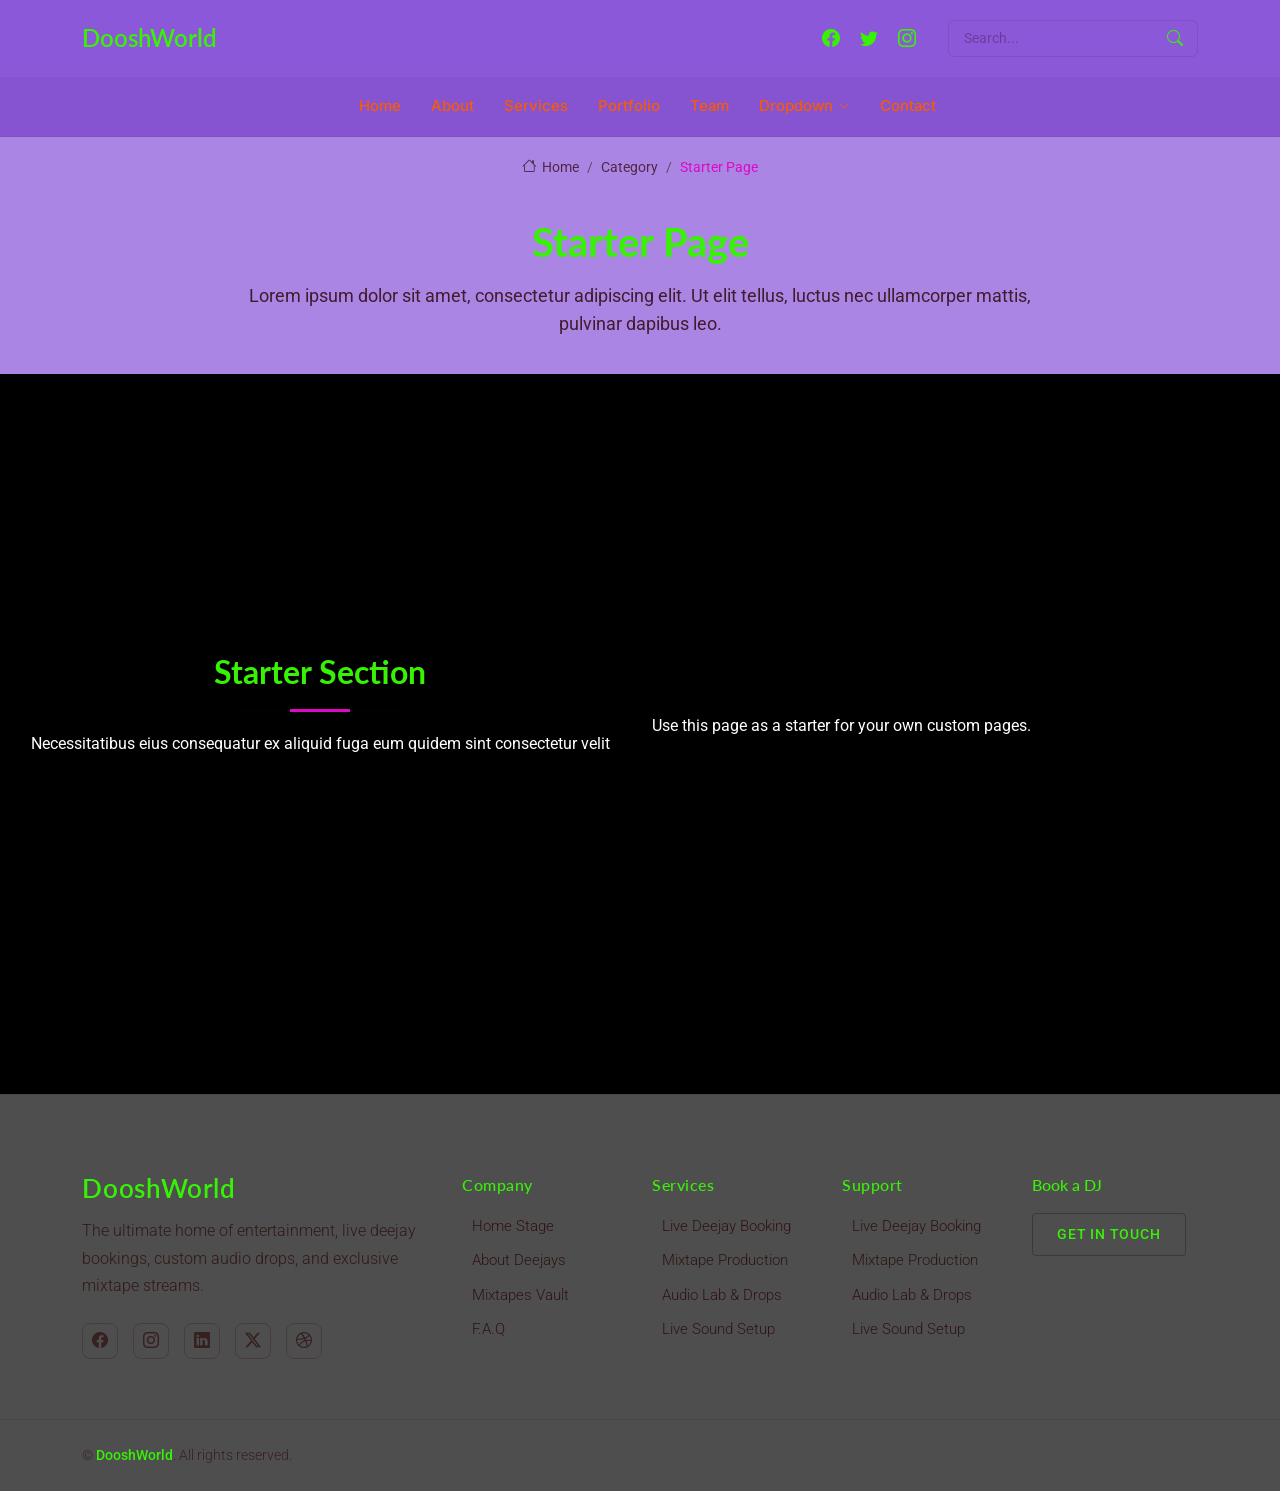
<file: starter-page.html>
<!DOCTYPE html>
<html lang="en">

<head>
  <meta charset="utf-8">
  <meta content="width=device-width, initial-scale=1.0" name="viewport">
  <title>Starter Page - DooshWorld</title>
  <meta name="description" content="">
  <meta name="keywords" content="">

  <!-- Favicons -->
  <link href="assets/img/favicon.png" rel="icon">
  <link href="assets/img/apple-touch-icon.png" rel="apple-touch-icon">

  <!-- Fonts -->
  <link href="https://fonts.googleapis.com" rel="preconnect">
  <link href="https://fonts.gstatic.com" rel="preconnect" crossorigin>
  <link href="https://fonts.googleapis.com/css2?family=Roboto:ital,wght@0,100;0,300;0,400;0,500;0,700;0,900;1,100;1,300;1,400;1,500;1,700;1,900&family=Lato:ital,wght@0,100;0,300;0,400;0,700;0,900;1,100;1,300;1,400;1,700;1,900&family=Inter:wght@100;200;300;400;500;600;700;800;900&display=swap" rel="stylesheet">

  <!-- Vendor CSS Files -->
  <link href="assets/vendor/bootstrap/css/bootstrap.min.css" rel="stylesheet">
  <link href="assets/vendor/bootstrap-icons/bootstrap-icons.css" rel="stylesheet">
  <link href="assets/vendor/aos/aos.css" rel="stylesheet">
  <link href="assets/vendor/glightbox/css/glightbox.min.css" rel="stylesheet">
  <link href="assets/vendor/swiper/swiper-bundle.min.css" rel="stylesheet">

  <!-- Main CSS File -->
  <link href="assets/css/main.css" rel="stylesheet">

  <!-- =======================================================
  * Template Name: FlexBiz
  * Template URL: https://bootstrapmade.com/flexbiz-bootstrap-business-template/
  * Updated: Aug 04 2025 with Bootstrap v5.3.7
  * Author: BootstrapMade.com
  * License: https://bootstrapmade.com/license/
  ======================================================== -->
</head>

<body class="starter-page-page">

  <header id="header" class="header sticky-top">
    <div class="container-fluid container-xl position-relative">

      <div class="top-row d-flex align-items-center justify-content-between">
        <a href="index.html" class="logo d-flex align-items-center">
          <!-- Uncomment the line below if you also wish to use an image logo -->
          <!-- <img src="assets/img/logo.webp" alt=""> -->
          <h1 class="sitename">DooshWorld</h1>
        </a>

        <div class="d-flex align-items-center">
          <div class="social-links">
            <a href="#" class="facebook"><i class="bi bi-facebook"></i></a>
            <a href="#" class="twitter"><i class="bi bi-twitter"></i></a>
            <a href="#" class="instagram"><i class="bi bi-instagram"></i></a>
          </div>

          <form class="search-form ms-4">
            <input type="text" placeholder="Search..." class="form-control">
            <button type="submit" class="btn"><i class="bi bi-search"></i></button>
          </form>
        </div>
      </div>

    </div>

    <div class="nav-wrap">
      <div class="container d-flex justify-content-center position-relative">
        <nav id="navmenu" class="navmenu">
          <ul>
            <li><a href="#hero">Home</a></li>
            <li><a href="#about">About</a></li>
            <li><a href="#services">Services</a></li>
            <li><a href="#portfolio">Portfolio</a></li>
            <li><a href="#team">Team</a></li>
            <li class="dropdown"><a href="#"><span>Dropdown</span> <i class="bi bi-chevron-down toggle-dropdown"></i></a>
              <ul>
                <li><a href="#">Dropdown 1</a></li>
                <li class="dropdown"><a href="#"><span>Deep Dropdown</span> <i class="bi bi-chevron-down toggle-dropdown"></i></a>
                  <ul>
                    <li><a href="#">Deep Dropdown 1</a></li>
                    <li><a href="#">Deep Dropdown 2</a></li>
                    <li><a href="#">Deep Dropdown 3</a></li>
                    <li><a href="#">Deep Dropdown 4</a></li>
                    <li><a href="#">Deep Dropdown 5</a></li>
                  </ul>
                </li>
                <li><a href="#">Dropdown 2</a></li>
                <li><a href="#">Dropdown 3</a></li>
                <li><a href="#">Dropdown 4</a></li>
              </ul>
            </li>
            <li><a href="#contact">Contact</a></li>
          </ul>
          <i class="mobile-nav-toggle d-xl-none bi bi-list"></i>
        </nav>
      </div>
    </div>

  </header>

  <main class="main">

    <!-- Page Title -->
    <div class="page-title">
      <div class="breadcrumbs">
        <nav aria-label="breadcrumb">
          <ol class="breadcrumb">
            <li class="breadcrumb-item"><a href="#"><i class="bi bi-house"></i> Home</a></li>
            <li class="breadcrumb-item"><a href="#">Category</a></li>
            <li class="breadcrumb-item active current">Starter Page</li>
          </ol>
        </nav>
      </div>

      <div class="title-wrapper">
        <h1>Starter Page</h1>
        <p>Lorem ipsum dolor sit amet, consectetur adipiscing elit. Ut elit tellus, luctus nec ullamcorper mattis, pulvinar dapibus leo.</p>
      </div>
    </div><!-- End Page Title -->

    <!-- Starter Section Section -->
    <section id="starter-section" class="starter-section section">

      <!-- Section Title -->
      <div class="container section-title" data-aos="fade-up">
        <h2>Starter Section</h2>
        <p>Necessitatibus eius consequatur ex aliquid fuga eum quidem sint consectetur velit</p>
      </div><!-- End Section Title -->

      <div class="container" data-aos="fade-up">
        <p>Use this page as a starter for your own custom pages.</p>
      </div>

    </section><!-- /Starter Section Section -->

  </main>

  <footer id="footer" class="footer position-relative">

    <div class="container">
      <div class="row gy-5">

        <div class="col-lg-4">
          <div class="footer-brand">
            <a href="index.html" class="logo d-flex align-items-center mb-3">
              <span class="sitename">DooshWorld</span>
            </a>
            <p class="tagline">The ultimate home of entertainment, live deejay bookings, custom audio drops, and exclusive mixtape streams.</p>

            <div class="social-links mt-4">
              <a href="#" aria-label="Facebook"><i class="bi bi-facebook"></i></a>
              <a href="#" aria-label="Instagram"><i class="bi bi-instagram"></i></a>
              <a href="#" aria-label="LinkedIn"><i class="bi bi-linkedin"></i></a>
              <a href="#" aria-label="Twitter"><i class="bi bi-twitter-x"></i></a>
              <a href="#" aria-label="Dribbble"><i class="bi bi-dribbble"></i></a>
            </div>
          </div>
        </div>

        <div class="col-lg-6">
          <div class="footer-links-grid">
            <div class="row">
              <div class="col-6 col-md-4">
                <h5>Company</h5>
                <ul class="list-unstyled">
                <li><a href="index.html#home">Home Stage</a></li>
                <li><a href="index.html#about">About Deejays</a></li>
                <li><a href="index.html#portfolio">Mixtapes Vault</a></li>
                <li><a href="index.html#faq">F.A.Q</a></li>
                </ul>
              </div>
              <div class="col-6 col-md-4">
                <h5>Services</h5>
                <ul class="list-unstyled">
                <li><a href="index.html#services">Live Deejay Booking</a></li>
                <li><a href="index.html#services">Mixtape Production</a></li>
                <li><a href="index.html#services">Audio Lab & Drops</a></li>
                <li><a href="index.html#services">Live Sound Setup</a></li>
                </ul>
                </ul>
              </div>
              <div class="col-6 col-md-4">
                <h5>Support</h5>
                <ul class="list-unstyled">
                <li><a href="index.htm#services">Live Deejay Booking</a></li>
                <li><a href="index.html#services">Mixtape Production</a></li>
                <li><a href="index.html#services">Audio Lab & Drops</a></li>
                <li><a href="index.html#services">Live Sound Setup</a></li>
                </ul>
              </div>
            </div>
          </div>
        </div>

        <div class="col-lg-2">
          <div class="footer-cta">
            <h5>Book a DJ</h5>
            <a href="contact.html" class="btn btn-outline">Get in Touch</a>
          </div>
        </div>

      </div>
    </div>

    <div class="footer-bottom">
      <div class="container">
        <div class="row">
          <div class="col-12">
            <div class="footer-bottom-content">
              <p class="mb-0">© <span class="sitename">DooshWorld</span>. All rights reserved.</p>
              <div class="credits">
                <!-- All the links in the footer should remain intact. -->
                <!-- You can delete the links only if you've purchased the pro version. -->
                <!-- Licensing information: https://bootstrapmade.com/license/ -->
                <!-- Purchase the pro version with working PHP/AJAX contact form: [buy-url] -->
              
              </div>
            </div>
          </div>
        </div>
      </div>
    </div>

  </footer>

  <!-- Scroll Top -->
  <a href="#" id="scroll-top" class="scroll-top d-flex align-items-center justify-content-center"><i class="bi bi-arrow-up-short"></i></a>

  <!-- Preloader -->
  <div id="preloader">
    <div></div>
    <div></div>
    <div></div>
    <div></div>
  </div>

  <!-- Vendor JS Files -->
  <script src="assets/vendor/bootstrap/js/bootstrap.bundle.min.js"></script>
  <script src="assets/vendor/php-email-form/validate.js"></script>
  <script src="assets/vendor/aos/aos.js"></script>
  <script src="assets/vendor/glightbox/js/glightbox.min.js"></script>
  <script src="assets/vendor/purecounter/purecounter_vanilla.js"></script>
  <script src="assets/vendor/waypoints/noframework.waypoints.js"></script>
  <script src="assets/vendor/imagesloaded/imagesloaded.pkgd.min.js"></script>
  <script src="assets/vendor/isotope-layout/isotope.pkgd.min.js"></script>
  <script src="assets/vendor/swiper/swiper-bundle.min.js"></script>

  <!-- Main JS File -->
  <script src="assets/js/main.js"></script>

</body>

</html>
</file>
<file: assets/css/main.css>
/**
* Template Name: FlexBiz
* Template URL: https://bootstrapmade.com/flexbiz-bootstrap-business-template/
* Updated: Aug 04 2025 with Bootstrap v5.3.7
* Author: BootstrapMade.com
* License: https://bootstrapmade.com/license/
*/

@charset "UTF-8";

/*--------------------------------------------------------------
# Font & Color Variables
# Help: https://bootstrapmade.com/color-system/
--------------------------------------------------------------*/
/* Fonts */
:root {
  --default-font: "Roboto",  system-ui, -apple-system, "Segoe UI", Roboto, "Helvetica Neue", Arial, "Noto Sans", "Liberation Sans", sans-serif, "Apple Color Emoji", "Segoe UI Emoji", "Segoe UI Symbol", "Noto Color Emoji";
  --heading-font: "Lato",  sans-serif;
  --nav-font: "Inter",  sans-serif;
}

/* Global Colors - The following color variables are used throughout the website. Updating them here will change the color scheme of the entire website */
:root { 
  --background-color: #7a3ed4a1; /* Background color for the entire website, including individual sections */
  --default-color: #260101; /* Default color used for the majority of the text content across the entire website */
  --heading-color: #38f205; /* Color for headings, subheadings and title throughout the website */
  --accent-color: #dd09c4; /* Accent color that represents your brand on the website. It's used for buttons, links, and other elements that need to stand out */
  --surface-color: #8f4949; /* The surface color is used as a background of boxed elements within sections, such as cards, icon boxes, or other elements that require a visual separation from the global background. */
  --contrast-color: #ffffff; /* Contrast color for text, ensuring readability against backgrounds of accent, heading, or default colors. */
}

/* Nav Menu Colors - The following color variables are used specifically for the navigation menu. They are separate from the global colors to allow for more customization options */
:root {
  --nav-color: #f65b08;  /* The default color of the main navmenu links */
  --nav-hover-color: #dd3209; /* Applied to main navmenu links when they are hovered over or active */
  --nav-mobile-background-color: #ffffff; /* Used as the background color for mobile navigation menu */
  --nav-dropdown-background-color: #171717; /* Used as the background color for dropdown items that appear when hovering over primary navigation items */
  --nav-dropdown-color: #222222; /* Used for navigation links of the dropdown items in the navigation menu. */
  --nav-dropdown-hover-color: #dd3209; /* Similar to --nav-hover-color, this color is applied to dropdown navigation links when they are hovered over. */
}

/* Color Presets - These classes override global colors when applied to any section or element, providing reuse of the sam color scheme. */

.light-background {
  --background-color: #f9f5f4;
  --surface-color: #ffffff;
}

.dark-background {
  --background-color: rgb(78, 78, 78);
  --default-color: #ffffff;
  --heading-color: #ffffff;
  --surface-color: #252525;
  --contrast-color: #ffffff;
}

/* Smooth scroll */
:root {
  scroll-behavior: smooth;
}

/*--------------------------------------------------------------
# General Styling & Shared Classes
--------------------------------------------------------------*/
body {
  color: var(--default-color);
  background-color: var(--background-color);
  font-family: var(--default-font);
}

a {
  color: var(--accent-color);
  text-decoration: none;
  transition: 0.3s;
}

a:hover {
  color: color-mix(in srgb, var(--accent-color), transparent 25%);
  text-decoration: none;
}

h1,
h2,
h3,
h4,
h5,
h6 {
  color: var(--heading-color);
  font-family: var(--heading-font);
}

/* PHP Email Form Messages
------------------------------*/
.php-email-form .error-message {
  display: none;
  background: #df1529;
  color: #ffffff;
  text-align: left;
  padding: 15px;
  margin-bottom: 24px;
  font-weight: 600;
}

.php-email-form .sent-message {
  display: none;
  color: #ffffff;
  background: #059652;
  text-align: center;
  padding: 15px;
  margin-bottom: 24px;
  font-weight: 600;
}

.php-email-form .loading {
  display: none;
  background: var(--surface-color);
  text-align: center;
  padding: 15px;
  margin-bottom: 24px;
}

.php-email-form .loading:before {
  content: "";
  display: inline-block;
  border-radius: 50%;
  width: 24px;
  height: 24px;
  margin: 0 10px -6px 0;
  border: 3px solid var(--accent-color);
  border-top-color: var(--surface-color);
  animation: php-email-form-loading 1s linear infinite;
}

@keyframes php-email-form-loading {
  0% {
    transform: rotate(0deg);
  }

  100% {
    transform: rotate(360deg);
  }
}

/*--------------------------------------------------------------
# Global Header
--------------------------------------------------------------*/
.header {
  color: var(--default-color);
  background-color: var(--background-color);
  transition: all 0.5s;
  z-index: 997;
  padding: 20px 0 0 0;
  border-bottom: 1px solid color-mix(in srgb, var(--default-color), transparent 90%);
}

.header .top-row {
  padding-bottom: 10px;
}

.header .top-row .logo {
  text-decoration: none;
}

.header .top-row .logo img {
  max-height: 40px;
  margin-right: 10px;
}

.header .top-row .logo .sitename {
  font-size: 24px;
  font-weight: 600;
  color: var(--heading-color);
  font-family: var(--heading-font);
  margin: 0;
}

.header .social-links a {
  color: var(--heading-color);
  padding: 0 8px;
  display: inline-block;
  font-size: 18px;
  transition: 0.3s;
}

.header .social-links a:hover {
  color: var(--accent-color);
}

@media (max-width: 1200px) {
  .header .social-links {
    padding-right: 40px;
  }
}

.header .search-form {
  position: relative;
  width: 250px;
  display: flex;
  align-items: center;
  padding: 0;
  margin: 0;
}

.header .search-form .form-control {
  border: 1px solid color-mix(in srgb, var(--default-color), transparent 90%);
  padding: 7px 40px 7px 15px;
  background: transparent;
  transition: 0.3s;
  color: var(--default-color);
  font-size: 14px;
}

.header .search-form .form-control::placeholder {
  color: color-mix(in srgb, var(--default-color), transparent 70%);
}

.header .search-form .form-control:focus {
  border-color: var(--accent-color);
  box-shadow: none;
}

.header .search-form button {
  position: absolute;
  right: 0;
  top: 0;
  bottom: 0;
  border: 0;
  background: none;
  font-size: 16px;
  padding: 0 15px;
  margin: 0;
  color: var(--heading-color);
  transition: 0.3s;
}

.header .search-form button:hover {
  color: var(--accent-color);
}

@media (max-width: 1200px) {
  .header .search-form {
    display: none;
  }
}

.header .nav-wrap {
  background-color: color-mix(in srgb, var(--default-color), transparent 96%);
  margin-top: 10px;
  display: flex;
  justify-content: center;
}

.header .mobile-nav-toggle {
  position: fixed;
  top: 20px;
  right: 5px;
}

/* Global Header on Scroll
------------------------------*/
.scrolled .header {
  --background-color: #ffffff;
}

/*--------------------------------------------------------------
# Navigation Menu
--------------------------------------------------------------*/
/* Navmenu - Desktop */
@media (min-width: 1200px) {
  .navmenu {
    padding: 0;
  }

  .navmenu ul {
    margin: 0;
    padding: 0;
    display: flex;
    list-style: none;
    align-items: center;
  }

  .navmenu li {
    position: relative;
  }

  .navmenu a,
  .navmenu a:focus {
    color: var(--nav-color);
    padding: 18px 15px;
    font-size: 15px;
    font-family: var(--nav-font);
    font-weight: 500;
    display: flex;
    align-items: center;
    justify-content: space-between;
    white-space: nowrap;
    transition: 0.3s;
  }

  .navmenu a i,
  .navmenu a:focus i {
    font-size: 12px;
    line-height: 0;
    margin-left: 5px;
    transition: 0.3s;
  }

  .navmenu li:last-child a {
    padding-right: 0;
  }

  .navmenu li:hover>a,
  .navmenu .active,
  .navmenu .active:focus {
    color: var(--nav-hover-color);
  }

  .navmenu .dropdown ul {
    margin: 0;
    padding: 10px 0;
    background: var(--nav-dropdown-background-color);
    display: block;
    position: absolute;
    visibility: hidden;
    left: 14px;
    top: 130%;
    opacity: 0;
    transition: 0.3s;
    border-radius: 4px;
    z-index: 99;
    box-shadow: 0px 0px 30px rgba(0, 0, 0, 0.1);
  }

  .navmenu .dropdown ul li {
    min-width: 200px;
  }

  .navmenu .dropdown ul a {
    padding: 10px 20px;
    font-size: 15px;
    text-transform: none;
    color: var(--nav-dropdown-color);
  }

  .navmenu .dropdown ul a i {
    font-size: 12px;
  }

  .navmenu .dropdown ul a:hover,
  .navmenu .dropdown ul .active:hover,
  .navmenu .dropdown ul li:hover>a {
    color: var(--nav-dropdown-hover-color);
  }

  .navmenu .dropdown:hover>ul {
    opacity: 1;
    top: 100%;
    visibility: visible;
  }

  .navmenu .dropdown .dropdown ul {
    top: 0;
    left: -90%;
    visibility: hidden;
  }

  .navmenu .dropdown .dropdown:hover>ul {
    opacity: 1;
    top: 0;
    left: -100%;
    visibility: visible;
  }
}

/* Navmenu - Mobile */
@media (max-width: 1199px) {
  .mobile-nav-toggle {
    color: var(--nav-color);
    font-size: 28px;
    line-height: 0;
    margin-right: 10px;
    cursor: pointer;
    transition: color 0.3s;
  }

  .navmenu {
    padding: 0;
    z-index: 9997;
  }

  .navmenu ul {
    display: none;
    list-style: none;
    position: absolute;
    inset: 60px 20px 20px 20px;
    padding: 10px 0;
    margin: 0;
    border-radius: 6px;
    background-color: var(--nav-mobile-background-color);
    overflow-y: auto;
    transition: 0.3s;
    z-index: 9998;
    box-shadow: 0px 0px 30px rgba(0, 0, 0, 0.1);
  }

  .navmenu a,
  .navmenu a:focus {
    color: var(--nav-dropdown-color);
    padding: 10px 20px;
    font-family: var(--nav-font);
    font-size: 17px;
    font-weight: 500;
    display: flex;
    align-items: center;
    justify-content: space-between;
    white-space: nowrap;
    transition: 0.3s;
  }

  .navmenu a i,
  .navmenu a:focus i {
    font-size: 12px;
    line-height: 0;
    margin-left: 5px;
    width: 30px;
    height: 30px;
    display: flex;
    align-items: center;
    justify-content: center;
    border-radius: 50%;
    transition: 0.3s;
    background-color: color-mix(in srgb, var(--accent-color), transparent 90%);
  }

  .navmenu a i:hover,
  .navmenu a:focus i:hover {
    background-color: var(--accent-color);
    color: var(--contrast-color);
  }

  .navmenu a:hover,
  .navmenu .active,
  .navmenu .active:focus {
    color: var(--nav-dropdown-hover-color);
  }

  .navmenu .active i,
  .navmenu .active:focus i {
    background-color: var(--accent-color);
    color: var(--contrast-color);
    transform: rotate(180deg);
  }

  .navmenu .dropdown ul {
    position: static;
    display: none;
    z-index: 99;
    padding: 10px 0;
    margin: 10px 20px;
    background-color: var(--nav-dropdown-background-color);
    border: 1px solid color-mix(in srgb, var(--default-color), transparent 90%);
    box-shadow: none;
    transition: all 0.5s ease-in-out;
  }

  .navmenu .dropdown ul ul {
    background-color: rgba(33, 37, 41, 0.1);
  }

  .navmenu .dropdown>.dropdown-active {
    display: block;
    background-color: rgba(33, 37, 41, 0.03);
  }

  .mobile-nav-active {
    overflow: hidden;
  }

  .mobile-nav-active .mobile-nav-toggle {
    color: #fff;
    position: absolute;
    font-size: 32px;
    top: 15px;
    right: 15px;
    margin-right: 0;
    z-index: 9999;
  }

  .mobile-nav-active .navmenu {
    position: fixed;
    overflow: hidden;
    inset: 0;
    background: rgba(33, 37, 41, 0.8);
    transition: 0.3s;
  }

  .mobile-nav-active .navmenu>ul {
    display: block;
  }
}

/*--------------------------------------------------------------
# Global Footer
--------------------------------------------------------------*/
.footer {
  color: black;
  background: rgb(78, 78, 78);
  font-size: 15px;
  padding: 80px 0 0;
  position: relative;
  border-top: 1px solid color-mix(in srgb, var(--default-color), transparent 90%);
}

.footer .footer-brand h1,
.footer .footer-brand .logo {
  margin: 0;
  line-height: 1;
  font-weight: 600;
}

.footer .footer-brand h1 .sitename,
.footer .footer-brand .logo .sitename {
  font-family: var(--heading-font);
  font-size: 26px;
  letter-spacing: 0.8px;
  color: var(--heading-color);
}

.footer .footer-brand .tagline {
  color: color-mix(in srgb, var(--default-color), transparent 30%);
  font-size: 16px;
  line-height: 1.7;
  font-weight: 300;
  margin: 12px 0 0;
}

.footer .social-links {
  display: flex;
  gap: 15px;
  margin-top: 20px;
}

.footer .social-links a {
  display: flex;
  align-items: center;
  justify-content: center;
  width: 36px;
  height: 36px;
  border-radius: 8px;
  background-color: transparent;
  color: color-mix(in srgb, var(--default-color), transparent 40%);
  transition: all 0.3s ease;
  text-decoration: none;
  border: 1px solid color-mix(in srgb, var(--default-color), transparent 80%);
}

.footer .social-links a:hover {
  background-color: var(--accent-color);
  color: var(--contrast-color);
  transform: translateY(-3px);
  border-color: var(--accent-color);
}

.footer .social-links a i {
  font-size: 16px;
}

.footer .footer-links-grid h5 {
  color: var(--heading-color);
  font-size: 16px;
  font-weight: 500;
  margin-bottom: 20px;
  font-family: var(--heading-font);
  letter-spacing: 0.5px;
}

.footer .footer-links-grid ul {
  list-style: none;
  padding: 0;
  margin: 0;
}

.footer .footer-links-grid ul li {
  margin-bottom: 12px;
}

.footer .footer-links-grid ul li a {
  color: color-mix(in srgb, var(--default-color), transparent 25%);
  text-decoration: none;
  font-size: 15px;
  font-weight: 300;
  transition: all 0.3s ease;
  position: relative;
  padding-left: 10px;
}

.footer .footer-links-grid ul li a::before {
  content: "→";
  position: absolute;
  left: 0;
  opacity: 0;
  transition: all 0.3s ease;
  color: var(--accent-color);
}

.footer .footer-links-grid ul li a:hover {
  color: var(--accent-color);
  padding-left: 16px;
}

.footer .footer-links-grid ul li a:hover::before {
  opacity: 1;
}

.footer .footer-cta h5 {
  color: var(--heading-color);
  font-size: 16px;
  font-weight: 500;
  margin-bottom: 18px;
  font-family: var(--heading-font);
}

.footer .footer-cta .btn-outline {
  background: transparent;
  color: var(--heading-color);
  border: 1px solid color-mix(in srgb, var(--default-color), transparent 70%);
  padding: 10px 24px;
  font-size: 14px;
  font-weight: 500;
  border-radius: 4px;
  transition: all 0.3s ease;
  text-transform: uppercase;
  letter-spacing: 0.8px;
}

.footer .footer-cta .btn-outline:hover {
  background: var(--accent-color);
  color: var(--contrast-color);
  border-color: var(--accent-color);
  transform: translateY(-2px);
}

.footer .footer-bottom {
  margin-top: 60px;
  padding: 25px 0;
  border-top: 1px solid color-mix(in srgb, var(--default-color), transparent 90%);
}

.footer .footer-bottom .footer-bottom-content {
  display: flex;
  justify-content: space-between;
  align-items: center;
}

@media (max-width: 768px) {
  .footer .footer-bottom .footer-bottom-content {
    flex-direction: column;
    gap: 15px;
    text-align: center;
  }
}

.footer .footer-bottom .footer-bottom-content p {
  margin: 0;
  color: color-mix(in srgb, var(--default-color), transparent 40%);
  font-size: 14px;
  font-weight: 300;
}

.footer .footer-bottom .footer-bottom-content p .sitename {
  color: var(--heading-color);
  font-weight: 500;
}

.footer .footer-bottom .footer-bottom-content .credits {
  font-size: 13px;
  color: color-mix(in srgb, var(--default-color), transparent 50%);
}

.footer .footer-bottom .footer-bottom-content .credits a {
  color: var(--accent-color);
  text-decoration: none;
  font-weight: 400;
}

.footer .footer-bottom .footer-bottom-content .credits a:hover {
  text-decoration: underline;
}

@media (max-width: 991px) {
  .footer .footer-links-grid {
    margin-bottom: 30px;
  }

  .footer .footer-cta {
    text-align: center;
  }
}

@media (max-width: 768px) {
  .footer {
    padding: 60px 0 0;
  }

  .footer .row {
    text-align: center;
  }

  .footer .footer-brand,
  .footer .footer-links-grid,
  .footer .footer-cta {
    margin-bottom: 40px;
  }

  .footer .footer-links-grid .col-6 {
    margin-bottom: 30px;
  }

  .footer .footer-links-grid h5 {
    text-align: left;
  }

  .footer .footer-links-grid ul {
    text-align: left;
    display: inline-block;
  }
}

/*--------------------------------------------------------------
# Preloader
--------------------------------------------------------------*/
#preloader {
  position: fixed;
  inset: 0;
  z-index: 9999;
  overflow: hidden;
  background-color: var(--background-color);
  transition: all 0.6s ease-out;
  width: 100%;
  height: 100vh;
  display: flex;
  align-items: center;
  justify-content: center;
}

#preloader div {
  width: 13px;
  height: 13px;
  background-color: var(--accent-color);
  border-radius: 50%;
  animation-timing-function: cubic-bezier(0, 1, 1, 0);
  position: absolute;
  left: 50%;
}

#preloader div:nth-child(1) {
  left: calc(50% + 8px);
  animation: animate-preloader-1 0.6s infinite;
}

#preloader div:nth-child(2) {
  left: calc(50% + 8px);
  animation: animate-preloader-2 0.6s infinite;
}

#preloader div:nth-child(3) {
  left: calc(50% + 32px);
  animation: animate-preloader-2 0.6s infinite;
}

#preloader div:nth-child(4) {
  left: calc(50% + 56px);
  animation: animate-preloader-3 0.6s infinite;
}

@keyframes animate-preloader-1 {
  0% {
    transform: scale(0);
  }

  100% {
    transform: scale(1);
  }
}

@keyframes animate-preloader-3 {
  0% {
    transform: scale(1);
  }

  100% {
    transform: scale(0);
  }
}

@keyframes animate-preloader-2 {
  0% {
    transform: translate(0, 0);
  }

  100% {
    transform: translate(24px, 0);
  }
}

/*--------------------------------------------------------------
# Scroll Top Button
--------------------------------------------------------------*/
.scroll-top {
  position: fixed;
  visibility: hidden;
  opacity: 0;
  right: 15px;
  bottom: 15px;
  z-index: 99999;
  background-color: var(--accent-color);
  width: 40px;
  height: 40px;
  border-radius: 4px;
  transition: all 0.4s;
}

.scroll-top i {
  font-size: 24px;
  color: var(--contrast-color);
  line-height: 0;
}

.scroll-top:hover {
  background-color: color-mix(in srgb, var(--accent-color), transparent 20%);
  color: var(--contrast-color);
}

.scroll-top.active {
  visibility: visible;
  opacity: 1;
}

/*--------------------------------------------------------------
# Disable aos animation delay on mobile devices
--------------------------------------------------------------*/
@media screen and (max-width: 768px) {
  [data-aos-delay] {
    transition-delay: 0 !important;
  }
}

/*--------------------------------------------------------------
# Global Page Titles & Breadcrumbs
--------------------------------------------------------------*/
.page-title {
  text-align: center;
  padding: 20px 0;
}

.page-title .breadcrumbs {
  margin-bottom: 1.5rem;
}

.page-title .breadcrumbs .breadcrumb {
  justify-content: center;
  margin: 0;
  padding: 0;
  background: none;
}

.page-title .breadcrumbs .breadcrumb .breadcrumb-item {
  font-size: 0.9rem;
  color: color-mix(in srgb, var(--default-color), transparent 30%);
}

.page-title .breadcrumbs .breadcrumb .breadcrumb-item.active {
  color: var(--accent-color);
}

.page-title .breadcrumbs .breadcrumb .breadcrumb-item a {
  color: inherit;
  text-decoration: none;
  transition: color 0.3s ease;
}

.page-title .breadcrumbs .breadcrumb .breadcrumb-item a:hover {
  color: var(--accent-color);
}

.page-title .breadcrumbs .breadcrumb .breadcrumb-item a i {
  font-size: 0.9rem;
  margin-right: 0.2rem;
}

.page-title .breadcrumbs .breadcrumb .breadcrumb-item+.breadcrumb-item::before {
  color: color-mix(in srgb, var(--default-color), transparent 50%);
}

.page-title .title-wrapper {
  max-width: 800px;
  margin: 0 auto;
  padding: 1rem 0;
}

.page-title .title-wrapper h1 {
  font-size: 2.5rem;
  margin-bottom: 1rem;
  font-weight: 700;
  color: var(--heading-color);
}

.page-title .title-wrapper p {
  font-size: 1.1rem;
  color: color-mix(in srgb, var(--default-color), transparent 20%);
  margin: 0;
  line-height: 1.6;
}

@media (max-width: 768px) {
  .page-title .title-wrapper h1 {
    font-size: 2rem;
  }

  .page-title .title-wrapper p {
    font-size: 1rem;
  }
}

@media (max-width: 576px) {
  .page-title .title-wrapper h1 {
    font-size: 1.75rem;
  }
}

/*--------------------------------------------------------------
# Global Sections
--------------------------------------------------------------*/
section,
.section {
  color: var(--default-color);
  background-color: var(--background-color);
  padding: 60px 0;
  scroll-margin-top: 135px;
  overflow: clip;
}

@media (max-width: 1199px) {

  section,
  .section {
    scroll-margin-top: 70px;
  }
}

/*--------------------------------------------------------------
# Global Section Titles
--------------------------------------------------------------*/
.section-title {
  text-align: center;
  padding-bottom: 60px;
  position: relative;
}

.section-title h2 {
  font-size: 32px;
  font-weight: 700;
  margin-bottom: 20px;
  padding-bottom: 20px;
  position: relative;
}

.section-title h2:before {
  content: "";
  position: absolute;
  display: block;
  width: 160px;
  height: 1px;
  background: color-mix(in srgb, var(--default-color), transparent 60%);
  left: 0;
  right: 0;
  bottom: 1px;
  margin: auto;
}

.section-title h2::after {
  content: "";
  position: absolute;
  display: block;
  width: 60px;
  height: 3px;
  background: var(--accent-color);
  left: 0;
  right: 0;
  bottom: 0;
  margin: auto;
}

.section-title p {
  margin-bottom: 0;
}

/*--------------------------------------------------------------
# Hero Section
--------------------------------------------------------------*/
.hero {
  padding-top: 100px;
  min-height: 60vh;
  display: grid;
  align-items: center;
  position: relative;
  padding-bottom: 60px;
  /* Decorative background */
  /* Swiper default fix if used somewhere inside */
}

.hero::before {
  content: "";
  position: absolute;
  inset: 0;
  background: radial-gradient(1200px 600px at 10% 20%, color-mix(in srgb, var(--accent-color), transparent 88%), transparent 70%), radial-gradient(900px 500px at 90% 80%, color-mix(in srgb, var(--heading-color), transparent 92%), transparent 70%);
  pointer-events: none;
  z-index: 0;
}

.hero .hero-card {
  position: relative;
  z-index: 1;
  border-radius: 16px;
  background: var(--surface-color);
  padding: 32px;
  border: 1px solid color-mix(in srgb, var(--default-color), transparent 88%);
  overflow: hidden;
}

.hero .hero-card .eyebrow {
  font-size: 13px;
  font-weight: 600;
  color: color-mix(in srgb, var(--default-color), transparent 30%);
  background: color-mix(in srgb, var(--accent-color), transparent 90%);
  padding: 6px 12px;
  border-radius: 999px;
}

.hero .hero-card .eyebrow i {
  color: var(--accent-color);
}

.hero .hero-card .content h2 {
  margin: 0;
  line-height: 1.15;
}

.hero .hero-card .content p {
  color: color-mix(in srgb, var(--default-color), transparent 25%);
  margin: 0;
}

.hero .hero-card .btn-primary-ghost {
  display: inline-flex;
  align-items: center;
  gap: 6px;
  padding: 10px 18px;
  border-radius: 10px;
  color: var(--contrast-color);
  background: var(--accent-color);
  border: 1px solid color-mix(in srgb, var(--accent-color), transparent 30%);
  transition: 0.3s;
}

.hero .hero-card .btn-primary-ghost:hover {
  background: color-mix(in srgb, var(--accent-color), transparent 12%);
  color: var(--contrast-color);
  transform: translateY(-2px);
}

.hero .hero-card .btn-video {
  font-weight: 600;
  color: var(--heading-color);
  transition: 0.3s;
}

.hero .hero-card .btn-video .play-icon {
  width: 36px;
  height: 36px;
  border-radius: 50%;
  background: color-mix(in srgb, var(--accent-color), transparent 90%);
  color: var(--accent-color);
  transition: 0.3s;
}

.hero .hero-card .btn-video:hover {
  color: var(--accent-color);
}

.hero .hero-card .btn-video:hover .play-icon {
  background: color-mix(in srgb, var(--accent-color), transparent 80%);
  transform: scale(1.05);
}

.hero .hero-card .mini-stats .stat {
  font-size: 14px;
  color: color-mix(in srgb, var(--default-color), transparent 25%);
}

.hero .hero-card .mini-stats .stat i {
  color: var(--accent-color);
}

.hero .media-stack {
  position: relative;
  z-index: 1;
  max-width: 520px;
  margin-inline: auto;
}

.hero .media-stack .media {
  border-radius: 16px;
  overflow: hidden;
  border: 1px solid color-mix(in srgb, var(--default-color), transparent 88%);
  background: var(--surface-color);
  transform-origin: center;
  transition: 0.3s;
}

.hero .media-stack .media img {
  display: block;
  width: 100%;
  height: auto;
}

.hero .media-stack .media:hover {
  transform: translateY(-4px);
}

.hero .media-stack .primary {
  transform: rotate(-2deg);
}

.hero .media-stack .secondary {
  position: absolute;
  width: 70%;
  right: -8%;
  bottom: -10%;
  transform: rotate(6deg);
  box-shadow: 0 12px 40px color-mix(in srgb, var(--default-color), transparent 80%);
}

@media (max-width: 992px) {
  .hero .media-stack .secondary {
    right: -2%;
    bottom: -6%;
    width: 68%;
  }
}

.hero .media-stack .floating-badge {
  position: absolute;
  top: -14px;
  left: -14px;
  background: var(--surface-color);
  border: 1px solid color-mix(in srgb, var(--default-color), transparent 88%);
  border-radius: 999px;
  padding: 8px 14px;
  font-size: 13px;
  color: color-mix(in srgb, var(--default-color), transparent 20%);
  animation: floatY 4s ease-in-out infinite;
}

.hero .media-stack .floating-badge i {
  color: var(--accent-color);
}

@keyframes floatY {
  0% {
    transform: translateY(0);
  }

  50% {
    transform: translateY(-8px);
  }

  100% {
    transform: translateY(0);
  }
}

.hero .swiper-wrapper {
  height: auto !important;
}

@media (max-width: 1200px) {
  .hero .hero-card {
    padding: 28px;
  }
}

@media (max-width: 992px) {
  .hero {
    min-height: auto;
    padding: 80px 0 40px;
  }

  .hero .hero-card .content h2 {
    font-size: clamp(28px, 4vw, 36px);
  }
}

@media (max-width: 576px) {
  .hero .hero-card {
    padding: 22px;
  }

  .hero .media-stack .floating-badge {
    transform: scale(0.95);
  }
}

/*--------------------------------------------------------------
# Featured Services Section
--------------------------------------------------------------*/
.featured-services .service-item {
  height: 100%;
  padding: 2rem;
  background-color: var(--surface-color);
  border-radius: 12px;
  box-shadow: 0 5px 25px -5px rgba(0, 0, 0, 0.05);
  transition: all 0.3s ease-in-out;
  position: relative;
  overflow: hidden;
}

.featured-services .service-item::before {
  content: "";
  position: absolute;
  top: 0;
  left: 0;
  width: 3px;
  height: 0;
  background-color: var(--accent-color);
  transition: height 0.3s ease-in-out;
}

.featured-services .service-item:hover {
  transform: translateY(-5px);
  box-shadow: 0 8px 30px -5px rgba(0, 0, 0, 0.08);
}

.featured-services .service-item:hover::before {
  height: 100%;
}

.featured-services .service-item:hover .icon i {
  transform: scale(1.1) rotate(5deg);
  color: var(--accent-color);
}

.featured-services .service-item:hover .link-item i {
  transform: translateX(5px);
}

.featured-services .service-item .icon {
  margin-bottom: 1.5rem;
}

.featured-services .service-item .icon i {
  font-size: 2.5rem;
  color: color-mix(in srgb, var(--accent-color), transparent 15%);
  transition: all 0.3s ease-in-out;
}

.featured-services .service-item h3 {
  font-size: 1.5rem;
  margin-bottom: 1rem;
  font-weight: 600;
  color: var(--heading-color);
  font-family: var(--heading-font);
}

.featured-services .service-item p {
  color: color-mix(in srgb, var(--default-color), transparent 25%);
  font-size: 1rem;
  line-height: 1.6;
  margin-bottom: 1.5rem;
}

.featured-services .service-item .card-links {
  margin-top: auto;
}

.featured-services .service-item .card-links .link-item {
  display: inline-flex;
  align-items: center;
  color: var(--accent-color);
  font-weight: 500;
  font-size: 0.95rem;
  transition: color 0.3s ease;
}

.featured-services .service-item .card-links .link-item i {
  margin-left: 0.5rem;
  font-size: 1.1rem;
  transition: transform 0.3s ease;
}

.featured-services .service-item .card-links .link-item:hover {
  color: color-mix(in srgb, var(--accent-color), transparent 25%);
}

@media (max-width: 991px) {
  .featured-services .card-item {
    padding: 1.75rem;
  }

  .featured-services .card-item h3 {
    font-size: 1.35rem;
  }

  .featured-services .card-item .icon i {
    font-size: 2.25rem;
  }
}

@media (max-width: 767px) {
  .featured-services .card-item {
    padding: 1.5rem;
  }

  .featured-services .card-item h3 {
    font-size: 1.25rem;
  }

  .featured-services .card-item .icon i {
    font-size: 2rem;
  }

  .featured-services .card-item:hover {
    transform: translateY(-3px);
  }
}

/*--------------------------------------------------------------
# About Section
--------------------------------------------------------------*/
.about {
  /* tokens */
  --card-radius: 16px;
  --soft-border: color-mix(in srgb, var(--default-color), transparent 88%);
  --muted-text: color-mix(in srgb, var(--default-color), transparent 28%);
  --muted-strong: color-mix(in srgb, var(--default-color), transparent 18%);
  --accent-soft: color-mix(in srgb, var(--accent-color), transparent 88%);
  --accent-softer: color-mix(in srgb, var(--accent-color), transparent 92%);
}

.about .intro-card {
  background: var(--surface-color);
  border: 1px solid var(--soft-border);
  border-radius: calc(var(--card-radius) + 4px);
  padding: 32px;
  box-shadow: 0 30px 60px color-mix(in srgb, var(--default-color), transparent 90%);
}

@media (max-width: 576px) {
  .about .intro-card {
    padding: 22px;
  }
}

.about .intro-card .intro-head {
  margin-bottom: 1rem;
}

.about .intro-card .intro-head .kicker {
  display: inline-flex;
  align-items: center;
  gap: 6px;
  padding: 6px 12px;
  border-radius: 999px;
  font-size: 12px;
  font-weight: 600;
  letter-spacing: 0.4px;
  color: var(--accent-color);
  background: var(--accent-softer);
}

.about .intro-card .intro-head h2 {
  margin-top: 12px;
  margin-bottom: 0.75rem;
  font-size: 2.125rem;
  line-height: 1.25;
  font-weight: 700;
}

@media (max-width: 768px) {
  .about .intro-card .intro-head h2 {
    font-size: 1.875rem;
  }
}

.about .intro-card .intro-body .lead {
  font-size: 1.125rem;
  color: var(--muted-strong);
  line-height: 1.7;
  margin-bottom: 0.75rem;
}

.about .intro-card .intro-body p {
  color: var(--muted-text);
  line-height: 1.75;
  margin-bottom: 1rem;
}

.about .intro-card .feature-list {
  margin-top: 0.25rem;
  margin-bottom: 1.25rem;
}

.about .intro-card .feature-list .feature-item {
  display: flex;
  gap: 14px;
  padding: 14px 14px;
  border: 1px dashed var(--soft-border);
  border-radius: var(--card-radius);
  background: color-mix(in srgb, var(--background-color), var(--surface-color) 50%);
  transition: all 0.3s ease;
}

.about .intro-card .feature-list .feature-item:hover {
  border-color: color-mix(in srgb, var(--accent-color), transparent 60%);
  transform: translateY(-2px);
  box-shadow: 0 10px 24px color-mix(in srgb, var(--default-color), transparent 92%);
}

.about .intro-card .feature-list .feature-item i {
  flex: 0 0 44px;
  height: 44px;
  width: 44px;
  border-radius: 10px;
  display: grid;
  place-items: center;
  color: var(--accent-color);
  background: var(--accent-soft);
  font-size: 18px;
}

.about .intro-card .feature-list .feature-item .text h6 {
  margin: 0 0 4px 0;
  font-size: 1rem;
  font-weight: 700;
}

.about .intro-card .feature-list .feature-item .text p {
  margin: 0;
  font-size: 0.95rem;
  color: var(--muted-text);
}

.about .intro-card .metric-band {
  margin: 18px 0 22px;
  display: flex;
  align-items: center;
  gap: 18px;
  padding: 14px 16px;
  background: color-mix(in srgb, var(--accent-color), transparent 94%);
  border: 1px solid var(--soft-border);
  border-radius: calc(var(--card-radius) + 2px);
}

@media (max-width: 576px) {
  .about .intro-card .metric-band {
    gap: 12px;
    padding: 12px;
  }
}

.about .intro-card .metric-band .metric {
  display: grid;
  gap: 2px;
}

.about .intro-card .metric-band .metric .value {
  font-family: var(--heading-font);
  font-weight: 800;
  color: var(--accent-color);
  font-size: 1.75rem;
  line-height: 1;
}

.about .intro-card .metric-band .metric .label {
  font-size: 0.8rem;
  color: var(--muted-text);
  text-transform: uppercase;
  letter-spacing: 0.08em;
}

.about .intro-card .metric-band .divider {
  width: 1px;
  height: 34px;
  background: var(--soft-border);
}

@media (max-width: 576px) {
  .about .intro-card .metric-band .divider {
    height: 28px;
  }
}

.about .intro-card .actions .btn.btn-accent {
  background: var(--accent-color);
  color: var(--contrast-color);
  border-radius: 10px;
  padding: 12px 22px;
  font-weight: 600;
  border: 1px solid var(--accent-color);
  box-shadow: 0 8px 20px color-mix(in srgb, var(--accent-color), transparent 70%);
  transition: all 0.3s ease;
}

.about .intro-card .actions .btn.btn-accent:hover {
  background: color-mix(in srgb, var(--accent-color), black 14%);
  border-color: color-mix(in srgb, var(--accent-color), black 14%);
  transform: translateY(-2px);
  box-shadow: 0 12px 26px color-mix(in srgb, var(--accent-color), transparent 62%);
}

.about .intro-card .actions .link-more {
  display: inline-flex;
  align-items: center;
  gap: 6px;
  font-weight: 600;
  color: var(--heading-color);
  position: relative;
}

.about .intro-card .actions .link-more::after {
  content: "";
  position: absolute;
  left: 0;
  bottom: -2px;
  width: 100%;
  height: 2px;
  background: var(--accent-color);
  transform: scaleX(0);
  transform-origin: left;
  transition: transform 0.3s ease;
}

.about .intro-card .actions .link-more:hover {
  color: var(--accent-color);
}

.about .intro-card .actions .link-more:hover::after {
  transform: scaleX(1);
}

.about .showcase {
  height: 100%;
  display: grid;
  gap: 16px;
  grid-template-rows: 1fr auto;
}

.about .showcase .showcase-main {
  position: relative;
  margin: 0;
  overflow: hidden;
  border-radius: calc(var(--card-radius) + 4px);
  border: 1px solid var(--soft-border);
  box-shadow: 0 24px 50px color-mix(in srgb, var(--default-color), transparent 88%);
}

.about .showcase .showcase-main img {
  width: 100%;
  height: 100%;
  object-fit: cover;
  display: block;
}

.about .showcase .showcase-main .badge-note {
  position: absolute;
  left: 14px;
  bottom: 14px;
  display: inline-flex;
  gap: 10px;
  align-items: center;
  padding: 10px 12px;
  background: var(--surface-color);
  border-radius: 12px;
  border: 1px solid var(--soft-border);
  box-shadow: 0 10px 24px color-mix(in srgb, var(--default-color), transparent 90%);
}

.about .showcase .showcase-main .badge-note i {
  color: var(--accent-color);
  background: var(--accent-soft);
  width: 38px;
  height: 38px;
  border-radius: 8px;
  display: grid;
  place-items: center;
  font-size: 16px;
}

.about .showcase .showcase-main .badge-note strong {
  display: block;
  line-height: 1.1;
  color: var(--heading-color);
}

.about .showcase .showcase-main .badge-note small {
  display: block;
  color: var(--muted-text);
}

.about .showcase .showcase-grid {
  display: grid;
  grid-template-columns: 1fr 1fr;
  gap: 16px;
}

.about .showcase .showcase-grid .mini {
  margin: 0;
  border-radius: var(--card-radius);
  overflow: hidden;
  border: 1px solid var(--soft-border);
  background: var(--surface-color);
  transition: transform 0.3s ease, box-shadow 0.3s ease;
}

.about .showcase .showcase-grid .mini img {
  width: 100%;
  height: 160px;
  object-fit: cover;
  display: block;
}

@media (min-width: 992px) {
  .about .showcase .showcase-grid .mini img {
    height: 140px;
  }
}

.about .showcase .showcase-grid .mini:hover {
  transform: translateY(-3px);
  box-shadow: 0 16px 30px color-mix(in srgb, var(--default-color), transparent 90%);
}

/*--------------------------------------------------------------
# Clients Section
--------------------------------------------------------------*/
.clients {
  padding: 30px 0;
}

.clients .clients-wrapper {
  position: relative;
}

.clients .clients-wrapper::before,
.clients .clients-wrapper::after {
  content: "";
  position: absolute;
  top: 0;
  bottom: 0;
  width: 100px;
  z-index: 2;
  pointer-events: none;
}

.clients .clients-wrapper::before {
  left: 0;
  background: linear-gradient(to right, var(--background-color), transparent);
}

.clients .clients-wrapper::after {
  right: 0;
  background: linear-gradient(to left, var(--background-color), transparent);
}

.clients .clients-track {
  display: flex;
  gap: 30px;
  padding: 30px;
  overflow-x: auto;
  scroll-behavior: smooth;
  -webkit-overflow-scrolling: touch;
  scrollbar-width: none;
}

.clients .clients-track::-webkit-scrollbar {
  display: none;
}

.clients .client-logo {
  flex: 0 0 auto;
  width: 180px;
  height: 140px;
  display: flex;
  align-items: center;
  justify-content: center;
  padding: 20px;
  background-color: var(--surface-color);
  border-radius: 16px;
  transition: all 0.4s cubic-bezier(0.4, 0, 0.2, 1);
}

.clients .client-logo img {
  max-width: 100%;
  max-height: 80px;
  object-fit: contain;
  filter: grayscale(100%);
  opacity: 0.6;
  transition: all 0.4s cubic-bezier(0.4, 0, 0.2, 1);
}

.clients .client-logo:hover {
  transform: scale(1.05);
  box-shadow: 0 8px 24px color-mix(in srgb, var(--accent-color) 15%, transparent);
  background-color: color-mix(in srgb, var(--surface-color) 98%, var(--accent-color));
}

.clients .client-logo:hover img {
  filter: grayscale(0);
  opacity: 1;
}

@media (max-width: 991px) {
  .clients .client-logo {
    width: 160px;
    height: 120px;
  }

  .clients .client-logo img {
    max-height: 70px;
  }
}

@media (max-width: 767px) {
  .clients .client-logo {
    width: 140px;
    height: 100px;
    padding: 15px;
  }

  .clients .client-logo img {
    max-height: 60px;
  }

  .clients .clients-track {
    gap: 20px;
    padding: 15px;
  }
}

/*--------------------------------------------------------------
# Stats Section
--------------------------------------------------------------*/
.stats {
  padding-top: 30px;
  --tile-radius: 10px;
  --tile-border: 1px solid color-mix(in srgb, var(--default-color), transparent 88%);
  --tile-shadow: 0 2px 0 color-mix(in srgb, var(--default-color), transparent 92%);
  padding-bottom: 30px;
}

.stats .stats-board {
  display: grid;
  grid-template-columns: repeat(4, 1fr);
  gap: 12px;
}

@media (max-width: 1200px) {
  .stats .stats-board {
    grid-template-columns: repeat(2, 1fr);
  }
}

@media (max-width: 576px) {
  .stats .stats-board {
    grid-template-columns: 1fr;
  }
}

.stats .stat-tile {
  background: color-mix(in srgb, var(--surface-color), var(--accent-color) 0%);
  border: var(--tile-border);
  border-radius: var(--tile-radius);
  padding: 18px 16px;
  display: flex;
  flex-direction: column;
  justify-content: space-between;
  min-height: 132px;
  box-shadow: var(--tile-shadow);
  transition: border-color 0.3s ease, transform 0.3s ease;
}

.stats .stat-tile:hover {
  border-color: color-mix(in srgb, var(--accent-color), transparent 60%);
  transform: translateY(-2px);
}

.stats .stat-tile .tile-head {
  display: flex;
  align-items: center;
  gap: 12px;
  margin-bottom: 10px;
}

.stats .stat-tile .tile-head i {
  font-size: 24px;
  color: var(--accent-color);
}

.stats .stat-tile .tile-head .label .title {
  margin: 0;
  font-weight: 600;
  font-size: 16px;
  line-height: 1.2;
  color: var(--heading-color);
  font-family: var(--heading-font);
}

.stats .stat-tile .tile-head .label .hint {
  display: block;
  margin-top: 2px;
  color: color-mix(in srgb, var(--default-color), transparent 35%);
  font-size: 13px;
  line-height: 1.4;
}

.stats .stat-tile .tile-metric {
  display: flex;
  align-items: baseline;
  gap: 6px;
}

.stats .stat-tile .tile-metric .metric-number {
  display: inline-block;
  font-family: var(--heading-font);
  color: var(--heading-color);
  font-weight: 600;
  line-height: 1;
  font-size: 36px;
}

@media (max-width: 576px) {
  .stats .stat-tile .tile-metric .metric-number {
    font-size: 32px;
  }
}

.stats .stat-tile .tile-metric .metric-suffix {
  color: color-mix(in srgb, var(--default-color), transparent 20%);
  font-size: 16px;
  font-weight: 600;
}

.stats .stat-tile:nth-child(1) {
  border-top: 3px solid color-mix(in srgb, var(--accent-color), transparent 30%);
}

.stats .stat-tile:nth-child(2) {
  border-top: 3px solid color-mix(in srgb, #0abf53, transparent 30%);
}

.stats .stat-tile:nth-child(2) .tile-head i {
  color: color-mix(in srgb, #0abf53, transparent 0%);
}

.stats .stat-tile:nth-child(3) {
  border-top: 3px solid color-mix(in srgb, #ff7e00, transparent 30%);
}

.stats .stat-tile:nth-child(3) .tile-head i {
  color: color-mix(in srgb, #ff7e00, transparent 0%);
}

.stats .stat-tile:nth-child(4) {
  border-top: 3px solid color-mix(in srgb, #6f42c1, transparent 30%);
}

.stats .stat-tile:nth-child(4) .tile-head i {
  color: color-mix(in srgb, #6f42c1, transparent 0%);
}

.stats .legend-row {
  display: flex;
  align-items: center;
  gap: 18px;
  margin-top: 18px;
  padding: 10px 12px;
  border: 1px dashed color-mix(in srgb, var(--default-color), transparent 80%);
  border-radius: 8px;
  background: color-mix(in srgb, var(--surface-color), var(--default-color) 2%);
}

@media (max-width: 576px) {
  .stats .legend-row {
    flex-direction: column;
    align-items: flex-start;
    gap: 10px;
  }
}

.stats .legend-row .legend-item {
  display: inline-flex;
  align-items: center;
  gap: 8px;
}

.stats .legend-row .legend-item .dot {
  width: 10px;
  height: 10px;
  border-radius: 50%;
}

.stats .legend-row .legend-item .dot.dot-primary {
  background: var(--accent-color);
}

.stats .legend-row .legend-item .dot.dot-neutral {
  background: color-mix(in srgb, var(--default-color), transparent 40%);
}

.stats .legend-row .legend-item .text {
  font-size: 14px;
  color: color-mix(in srgb, var(--default-color), transparent 20%);
}

/*--------------------------------------------------------------
# Skills Section
--------------------------------------------------------------*/
.skills {
  background-color: color-mix(in srgb, var(--background-color), var(--surface-color) 30%);
}

.skills .skills-header h3 {
  font-size: 2.2rem;
  font-weight: 600;
  margin-bottom: 1.5rem;
  color: var(--heading-color);
}

.skills .skills-header p {
  font-size: 1rem;
  line-height: 1.6;
  color: color-mix(in srgb, var(--default-color), transparent 20%);
  margin-bottom: 2rem;
}

.skills .skills-header .certifications {
  display: flex;
  gap: 2rem;
}

.skills .skills-header .certifications .cert-item {
  display: flex;
  align-items: center;
  gap: 0.5rem;
  font-weight: 500;
  color: var(--default-color);
}

.skills .skills-header .certifications .cert-item i {
  color: var(--accent-color);
  font-size: 1.2rem;
}

.skills .skills-grid {
  display: grid;
  grid-template-columns: repeat(2, 1fr);
  gap: 1.5rem;
}

@media (max-width: 768px) {
  .skills .skills-grid {
    grid-template-columns: 1fr;
  }
}

.skills .skill-item {
  background: var(--surface-color);
  padding: 1.5rem;
  border-radius: 6px;
  border: 1px solid color-mix(in srgb, var(--default-color), transparent 90%);
  box-shadow: 0 2px 4px color-mix(in srgb, var(--default-color), transparent 95%);
  transition: all 0.3s ease;
}

.skills .skill-item:hover {
  box-shadow: 0 4px 8px color-mix(in srgb, var(--default-color), transparent 90%);
  transform: translateY(-2px);
}

.skills .skill-item .skill-header {
  display: flex;
  justify-content: space-between;
  align-items: center;
  margin-bottom: 1rem;
}

.skills .skill-item .skill-header h4 {
  font-size: 1.1rem;
  font-weight: 600;
  color: var(--heading-color);
  margin-bottom: 0;
}

.skills .skill-item .skill-header .skill-value {
  font-size: 1.1rem;
  font-weight: 600;
  color: var(--accent-color);
  font-family: var(--heading-font);
}

.skills .skill-item .skill-bar {
  background: color-mix(in srgb, var(--default-color), transparent 90%);
  height: 6px;
  border-radius: 3px;
  margin-bottom: 0.75rem;
  overflow: hidden;
}

.skills .skill-item .skill-bar .progress-bar {
  height: 100%;
  background-color: var(--accent-color);
  width: 1px;
  transition: width 0.9s ease;
  border-radius: 3px;
}

.skills .skill-item p {
  font-size: 0.9rem;
  color: color-mix(in srgb, var(--default-color), transparent 30%);
  margin-bottom: 0;
}

@media (max-width: 992px) {
  .skills .row {
    text-align: center;
  }

  .skills .skills-header {
    margin-bottom: 3rem;
  }

  .skills .skills-header .certifications {
    justify-content: center;
  }
}

@media (max-width: 576px) {
  .skills {
    padding: 40px 0;
  }

  .skills .skills-header h3 {
    font-size: 1.8rem;
  }

  .skills .skills-header .certifications {
    flex-direction: column;
    gap: 1rem;
  }

  .skills .skill-item {
    padding: 1.25rem;
  }
}

/*--------------------------------------------------------------
# Services Section
--------------------------------------------------------------*/
.services .service-card {
  background: var(--surface-color);
  border-radius: 20px;
  padding: 35px 25px;
  height: 100%;
  position: relative;
  border: 1px solid color-mix(in srgb, var(--default-color), transparent 92%);
  transition: all 0.4s cubic-bezier(0.175, 0.885, 0.32, 1.275);
  overflow: hidden;
}

.services .service-card::before {
  content: "";
  position: absolute;
  top: 0;
  left: -100%;
  width: 100%;
  height: 100%;
  background: linear-gradient(90deg, transparent, color-mix(in srgb, var(--accent-color), transparent 95%), transparent);
  transition: left 0.5s ease;
}

.services .service-card .service-number {
  position: absolute;
  top: 10px;
  right: 10px;
  width: 60px;
  height: 60px;
  background: var(--accent-color);
  border-radius: 50%;
  display: flex;
  align-items: center;
  justify-content: center;
  font-size: 18px;
  font-weight: 700;
  color: var(--contrast-color);
  box-shadow: 0 8px 25px color-mix(in srgb, var(--accent-color), transparent 60%);
  z-index: 2;
}

.services .service-card .service-icon-wrapper {
  margin-bottom: 25px;
  position: relative;
  z-index: 2;
}

.services .service-card .service-icon-wrapper .service-icon {
  width: 70px;
  height: 70px;
  background: color-mix(in srgb, var(--accent-color), transparent 90%);
  border-radius: 15px;
  display: flex;
  align-items: center;
  justify-content: center;
  transition: all 0.3s ease;
}

.services .service-card .service-icon-wrapper .service-icon i {
  font-size: 32px;
  color: var(--accent-color);
  transition: all 0.3s ease;
}

.services .service-card .service-content {
  position: relative;
  z-index: 2;
}

.services .service-card .service-content h4 {
  font-size: 22px;
  font-weight: 600;
  margin-bottom: 15px;
  color: var(--heading-color);
}

.services .service-card .service-content p {
  color: color-mix(in srgb, var(--default-color), transparent 25%);
  margin-bottom: 20px;
  line-height: 1.6;
  font-size: 15px;
}

.services .service-card .service-content .service-list {
  list-style: none;
  padding: 0;
  margin: 0 0 25px 0;
}

.services .service-card .service-content .service-list li {
  padding: 6px 0;
  color: color-mix(in srgb, var(--default-color), transparent 15%);
  font-size: 14px;
  position: relative;
  padding-left: 20px;
}

.services .service-card .service-content .service-list li::before {
  content: "";
  position: absolute;
  left: 0;
  top: 50%;
  transform: translateY(-50%);
  width: 8px;
  height: 8px;
  background: var(--accent-color);
  border-radius: 50%;
}

.services .service-card .service-content .service-pricing {
  display: flex;
  justify-content: space-between;
  align-items: center;
  margin-top: 30px;
  padding-top: 20px;
  border-top: 1px solid color-mix(in srgb, var(--default-color), transparent 92%);
}

.services .service-card .service-content .service-pricing .price-tag {
  font-size: 24px;
  font-weight: 700;
  color: var(--accent-color);
}

.services .service-card .service-content .service-pricing .price-tag::before {
  content: "From ";
  font-size: 12px;
  font-weight: 400;
  color: color-mix(in srgb, var(--default-color), transparent 40%);
}

.services .service-card .service-content .service-pricing .service-btn {
  display: flex;
  align-items: center;
  gap: 8px;
  padding: 10px 20px;
  background: transparent;
  border: 1px solid color-mix(in srgb, var(--accent-color), transparent 70%);
  border-radius: 25px;
  text-decoration: none;
  color: var(--accent-color);
  font-size: 14px;
  font-weight: 500;
  transition: all 0.3s ease;
}

.services .service-card .service-content .service-pricing .service-btn i {
  transition: transform 0.3s ease;
}

.services .service-card .service-content .service-pricing .service-btn:hover {
  background: var(--accent-color);
  color: var(--contrast-color);
  border-color: var(--accent-color);
}

.services .service-card .service-content .service-pricing .service-btn:hover i {
  transform: translateX(3px);
}

.services .service-card:hover {
  transform: translateY(-8px);
  box-shadow: 0 20px 40px color-mix(in srgb, var(--default-color), transparent 85%);
  border-color: var(--accent-color);
}

.services .service-card:hover::before {
  left: 100%;
}

.services .service-card:hover .service-icon-wrapper .service-icon {
  background: var(--accent-color);
  transform: rotate(5deg) scale(1.1);
}

.services .service-card:hover .service-icon-wrapper .service-icon i {
  color: var(--contrast-color);
}

.services .service-card.featured {
  background: linear-gradient(135deg, var(--accent-color), color-mix(in srgb, var(--accent-color), #000 15%));
  border-color: var(--accent-color);
  transform: scale(1.02);
}

.services .service-card.featured .service-number {
  background: var(--contrast-color);
  color: var(--accent-color);
  box-shadow: 0 8px 25px color-mix(in srgb, var(--contrast-color), transparent 60%);
}

.services .service-card.featured .service-icon-wrapper .service-icon {
  background: var(--contrast-color);
}

.services .service-card.featured .service-icon-wrapper .service-icon i {
  color: var(--accent-color);
}

.services .service-card.featured .service-content h4 {
  color: var(--contrast-color);
}

.services .service-card.featured .service-content p {
  color: color-mix(in srgb, var(--contrast-color), transparent 20%);
}

.services .service-card.featured .service-content .service-list li {
  color: color-mix(in srgb, var(--contrast-color), transparent 10%);
}

.services .service-card.featured .service-content .service-list li::before {
  background: var(--contrast-color);
}

.services .service-card.featured .service-content .service-pricing {
  border-top-color: color-mix(in srgb, var(--contrast-color), transparent 80%);
}

.services .service-card.featured .service-content .service-pricing .price-tag {
  color: var(--contrast-color);
}

.services .service-card.featured .service-content .service-pricing .price-tag::before {
  color: color-mix(in srgb, var(--contrast-color), transparent 30%);
}

.services .service-card.featured .service-content .service-pricing .service-btn {
  background: var(--contrast-color);
  color: var(--accent-color);
  border-color: var(--contrast-color);
}

.services .service-card.featured .service-content .service-pricing .service-btn:hover {
  background: transparent;
  color: var(--contrast-color);
  border-color: var(--contrast-color);
}

.services .service-card.featured:hover {
  transform: translateY(-8px) scale(1.02);
}

.services .service-card.featured:hover .service-icon-wrapper .service-icon {
  background: var(--contrast-color);
  transform: rotate(-5deg) scale(1.1);
}

.services .service-card.featured:hover .service-icon-wrapper .service-icon i {
  color: var(--accent-color);
}

@media (max-width: 992px) {
  .services .service-card {
    padding: 30px 20px;
  }

  .services .service-card .service-number {
    width: 50px;
    height: 50px;
    font-size: 16px;
  }

  .services .service-card .service-icon-wrapper .service-icon {
    width: 60px;
    height: 60px;
  }

  .services .service-card .service-icon-wrapper .service-icon i {
    font-size: 28px;
  }

  .services .service-card .service-content h4 {
    font-size: 20px;
  }

  .services .service-card .service-content .service-pricing .price-tag {
    font-size: 20px;
  }
}

@media (max-width: 576px) {
  .services .service-card {
    padding: 25px 15px;
  }

  .services .service-card .service-content .service-pricing {
    flex-direction: column;
    gap: 15px;
    text-align: center;
  }

  .services .service-card .service-content .service-pricing .service-btn {
    width: 100%;
    justify-content: center;
  }
}

/*--------------------------------------------------------------
# Features Section
--------------------------------------------------------------*/
.features {
  /* Custom properties for quick theming */
  --card-radius: 18px;
  --shadow-soft: 0 10px 30px color-mix(in srgb, var(--default-color), transparent 88%);
  --shadow-hover: 0 16px 44px color-mix(in srgb, var(--default-color), transparent 82%);
  --ring-color: color-mix(in srgb, var(--accent-color), transparent 75%);
  --muted: color-mix(in srgb, var(--default-color), transparent 35%);
  /* Icon badge palettes via color-mix on accent for harmony */
  /* Swiper global fix if a slider is later embedded */
}

.features .intro-panel {
  background: linear-gradient(180deg, var(--surface-color), color-mix(in srgb, var(--accent-color), transparent 96%));
  border: 1px solid color-mix(in srgb, var(--default-color), transparent 90%);
  border-radius: 22px;
  padding: 28px;
  box-shadow: var(--shadow-soft);
}

.features .intro-panel .preview-visual {
  position: relative;
}

.features .intro-panel .preview-visual img {
  display: block;
}

.features .intro-panel .preview-visual::after {
  content: "";
  position: absolute;
  inset: -10px -8px auto auto;
  width: 120px;
  height: 120px;
  background: radial-gradient(closest-side, color-mix(in srgb, var(--accent-color), transparent 65%), transparent 70%);
  filter: blur(12px);
  border-radius: 50%;
  pointer-events: none;
}

.features .intro-panel .intro-content .intro-title {
  font-weight: 800;
  margin-bottom: 8px;
}

.features .intro-panel .intro-content .intro-text {
  color: var(--muted);
  margin: 0;
}

.features .intro-panel .intro-content .intro-highlights li {
  display: flex;
  align-items: center;
  gap: 10px;
  color: color-mix(in srgb, var(--default-color), transparent 20%);
  padding: 8px 0;
}

.features .intro-panel .intro-content .intro-highlights li i {
  color: var(--accent-color);
  font-size: 18px;
}

.features .intro-panel .intro-content .cta-btn {
  background: var(--accent-color);
  color: var(--contrast-color);
  border-radius: 999px;
  padding: 10px 18px;
  box-shadow: 0 6px 22px color-mix(in srgb, var(--accent-color), transparent 70%);
  transition: 0.3s;
}

.features .intro-panel .intro-content .cta-btn:hover {
  transform: translateY(-2px);
  box-shadow: 0 10px 28px color-mix(in srgb, var(--accent-color), transparent 60%);
  color: var(--contrast-color);
}

.features .intro-panel .intro-content .link-btn {
  color: var(--accent-color);
  border-radius: 999px;
  padding: 10px 14px;
  background: color-mix(in srgb, var(--accent-color), transparent 94%);
  transition: 0.3s;
}

.features .intro-panel .intro-content .link-btn:hover {
  background: color-mix(in srgb, var(--accent-color), transparent 90%);
  color: var(--accent-color);
  transform: translateY(-2px);
}

.features .feature-grid {
  display: grid;
  grid-template-columns: repeat(3, 1fr);
  gap: 18px;
}

@media (max-width: 1200px) {
  .features .feature-grid {
    grid-template-columns: repeat(2, 1fr);
  }
}

@media (max-width: 576px) {
  .features .feature-grid {
    grid-template-columns: 1fr;
  }
}

.features .feature-item {
  position: relative;
  background: var(--surface-color);
  border: 1px solid color-mix(in srgb, var(--default-color), transparent 92%);
  border-radius: var(--card-radius);
  padding: 22px 18px 20px 18px;
  box-shadow: var(--shadow-soft);
  transition: 0.3s;
  overflow: hidden;
}

.features .feature-item:hover {
  transform: translateY(-6px);
  box-shadow: var(--shadow-hover);
  border-color: color-mix(in srgb, var(--accent-color), transparent 70%);
}

.features .feature-item::before {
  content: "";
  position: absolute;
  inset: 0;
  background: linear-gradient(180deg, color-mix(in srgb, var(--accent-color), transparent 96%), transparent 100%);
  opacity: 0.8;
  pointer-events: none;
}

.features .feature-item .f-icon {
  width: 54px;
  height: 54px;
  border-radius: 14px;
  display: grid;
  place-items: center;
  margin-bottom: 14px;
  color: var(--contrast-color);
  box-shadow: 0 6px 18px color-mix(in srgb, var(--default-color), transparent 85%);
}

.features .feature-item .f-icon i {
  font-size: 22px;
}

.features .feature-item .f-body .f-title {
  font-size: 18px;
  font-weight: 800;
  margin-bottom: 6px;
}

.features .feature-item .f-body .f-text {
  color: var(--muted);
  margin-bottom: 10px;
  line-height: 1.6;
  font-size: 15px;
}

.features .feature-item .f-body .f-meta span {
  display: inline-flex;
  align-items: center;
  gap: 6px;
  font-size: 13px;
  padding: 6px 10px;
  border-radius: 999px;
  background: color-mix(in srgb, var(--accent-color), transparent 94%);
  color: color-mix(in srgb, var(--default-color), transparent 20%);
  border: 1px solid var(--ring-color);
}

.features .badge-blue {
  background: color-mix(in srgb, var(--accent-color), #5dade2 40%);
}

.features .badge-green {
  background: color-mix(in srgb, var(--accent-color), #2ecc71 45%);
}

.features .badge-purple {
  background: color-mix(in srgb, var(--accent-color), #9b59b6 40%);
}

.features .badge-orange {
  background: color-mix(in srgb, var(--accent-color), #f39c12 40%);
}

.features .badge-cyan {
  background: color-mix(in srgb, var(--accent-color), #48c9b0 40%);
}

.features .badge-pink {
  background: color-mix(in srgb, var(--accent-color), #e91e63 35%);
}

.features .assurance-banner {
  margin-top: 22px;
  background: linear-gradient(90deg, color-mix(in srgb, var(--accent-color), transparent 92%), var(--surface-color));
  border: 1px dashed color-mix(in srgb, var(--default-color), transparent 80%);
  border-radius: 16px;
  padding: 16px 18px;
  display: flex;
  align-items: center;
  gap: 16px;
}

.features .assurance-banner .assurance-icon {
  width: 46px;
  height: 46px;
  border-radius: 50%;
  display: grid;
  place-items: center;
  background: color-mix(in srgb, var(--accent-color), transparent 86%);
  color: var(--accent-color);
}

.features .assurance-banner .assurance-icon i {
  font-size: 20px;
}

.features .assurance-banner .assurance-content {
  flex: 1;
}

.features .assurance-banner .assurance-content h5 {
  margin: 0 0 4px 0;
  font-weight: 800;
}

.features .assurance-banner .assurance-content p {
  margin: 0;
  color: var(--muted);
  font-size: 14px;
}

.features .assurance-banner .banner-btn {
  background: var(--accent-color);
  color: var(--contrast-color);
  border-radius: 999px;
  padding: 8px 14px;
  white-space: nowrap;
  transition: 0.3s;
}

.features .assurance-banner .banner-btn:hover {
  transform: translateX(2px);
  color: var(--contrast-color);
  box-shadow: 0 8px 24px color-mix(in srgb, var(--accent-color), transparent 65%);
}

.features .swiper-wrapper {
  height: auto !important;
}

@media (max-width: 992px) {
  .features .intro-panel {
    padding: 24px;
  }

  .features .intro-panel .intro-content .intro-title {
    font-size: 24px;
  }
}

@media (max-width: 768px) {
  .features .intro-panel .preview-visual::after {
    width: 90px;
    height: 90px;
  }

  .features .feature-item {
    padding: 18px 16px;
  }

  .features .feature-item .f-icon {
    width: 50px;
    height: 50px;
  }

  .features .feature-item .f-icon i {
    font-size: 20px;
  }

  .features .assurance-banner {
    flex-direction: column;
    align-items: flex-start;
  }

  .features .assurance-banner .banner-btn {
    width: 100%;
    text-align: center;
  }
}

/*--------------------------------------------------------------
# Portfolio Section
--------------------------------------------------------------*/
.portfolio .portfolio-container {
  position: relative;
}

.portfolio .portfolio-filters {
  padding: 0;
  margin: 0;
  list-style: none;
  display: flex;
  justify-content: center;
  flex-wrap: wrap;
  gap: 10px;
  margin-bottom: 30px;
}

.portfolio .portfolio-filters li {
  cursor: pointer;
  padding: 8px 16px;
  font-size: 15px;
  font-weight: 500;
  line-height: 1;
  color: var(--heading-color);
  transition: all 0.3s ease-in-out;
  border-radius: 50px;
  background: color-mix(in srgb, var(--surface-color), var(--heading-color) 5%);
}

.portfolio .portfolio-filters li:hover {
  color: var(--accent-color);
}

.portfolio .portfolio-filters li.filter-active {
  color: var(--contrast-color);
  background: var(--accent-color);
}

.portfolio .portfolio-wrap {
  transition: 0.3s;
  position: relative;
  overflow: hidden;
  border-radius: 8px;
  z-index: 1;
}

.portfolio .portfolio-wrap::before {
  content: "";
  background: rgba(0, 0, 0, 0.6);
  position: absolute;
  left: 30px;
  right: 30px;
  top: 30px;
  bottom: 30px;
  transition: all ease-in-out 0.3s;
  z-index: 2;
  opacity: 0;
}

.portfolio .portfolio-wrap img {
  transition: 0.3s;
  width: 100%;
}

.portfolio .portfolio-wrap .portfolio-info {
  opacity: 0;
  position: absolute;
  top: 0;
  left: 0;
  right: 0;
  bottom: 0;
  text-align: center;
  z-index: 3;
  transition: all ease-in-out 0.3s;
  display: flex;
  flex-direction: column;
  justify-content: center;
  align-items: center;
}

.portfolio .portfolio-wrap .portfolio-info h4 {
  font-size: 20px;
  color: var(--contrast-color);
  font-weight: 600;
  margin-bottom: 5px;
}

.portfolio .portfolio-wrap .portfolio-info p {
  color: var(--contrast-color);
  font-size: 14px;
  margin: 0 0 15px 0;
}

.portfolio .portfolio-wrap .portfolio-info .portfolio-links {
  display: flex;
  gap: 15px;
}

.portfolio .portfolio-wrap .portfolio-info .portfolio-links a {
  color: var(--contrast-color);
  font-size: 20px;
  transition: 0.3s;
  width: 50px;
  height: 50px;
  display: flex;
  align-items: center;
  justify-content: center;
  background: rgba(255, 255, 255, 0.1);
  border-radius: 50%;
  line-height: 0;
}

.portfolio .portfolio-wrap .portfolio-info .portfolio-links a:hover {
  background: var(--accent-color);
}

.portfolio .portfolio-wrap:hover::before {
  top: 0;
  left: 0;
  right: 0;
  bottom: 0;
  opacity: 1;
}

.portfolio .portfolio-wrap:hover img {
  transform: scale(1.1);
}

.portfolio .portfolio-wrap:hover .portfolio-info {
  opacity: 1;
}

/*--------------------------------------------------------------
# Testimonials Section
--------------------------------------------------------------*/
.testimonials {
  padding: 80px 0;
  overflow: hidden;
}

.testimonials .critic-reviews {
  margin-bottom: 60px;
}

.testimonials .critic-reviews .critic-review {
  background-color: var(--surface-color);
  padding: 30px;
  border-radius: 15px;
  position: relative;
  box-shadow: 0 10px 25px rgba(0, 0, 0, 0.05);
  height: 100%;
  transition: transform 0.3s ease;
}

.testimonials .critic-reviews .critic-review .review-quote {
  position: absolute;
  top: -20px;
  left: 20px;
  font-size: 80px;
  font-family: Georgia, serif;
  color: var(--accent-color);
  opacity: 0.2;
  line-height: 1;
}

.testimonials .critic-reviews .critic-review .stars {
  margin-bottom: 15px;
  display: flex;
}

.testimonials .critic-reviews .critic-review .stars i {
  color: #FFD700;
  margin-right: 3px;
  font-size: 18px;
}

.testimonials .critic-reviews .critic-review p {
  font-size: 15px;
  line-height: 1.6;
  margin-bottom: 20px;
  color: var(--default-color);
  font-style: italic;
}

.testimonials .critic-reviews .critic-review .critic-info .critic-name {
  font-weight: 600;
  color: var(--heading-color);
  font-size: 16px;
}

.testimonials .critic-reviews .critic-review:hover {
  transform: translateY(-10px);
}

.testimonials .testimonials-container {
  margin-bottom: 60px;
}

.testimonials .testimonials-container .swiper-wrapper {
  height: auto !important;
  padding-bottom: 20px;
}

.testimonials .testimonials-container .testimonial-item {
  background-color: var(--surface-color);
  padding: 30px;
  border-radius: 10px;
  box-shadow: 0 5px 15px rgba(0, 0, 0, 0.05);
  height: 100%;
  border-top: 3px solid var(--accent-color);
}

.testimonials .testimonials-container .testimonial-item .stars {
  margin-bottom: 15px;
  display: flex;
}

.testimonials .testimonials-container .testimonial-item .stars i {
  color: #FFD700;
  margin-right: 3px;
  font-size: 16px;
}

.testimonials .testimonials-container .testimonial-item p {
  font-size: 15px;
  font-style: italic;
  margin-bottom: 20px;
  color: var(--default-color);
  line-height: 1.6;
}

.testimonials .testimonials-container .testimonial-item .testimonial-profile {
  display: flex;
  align-items: center;
}

.testimonials .testimonials-container .testimonial-item .testimonial-profile img {
  width: 50px;
  height: 50px;
  border-radius: 50%;
  border: 4px solid color-mix(in srgb, var(--accent-color), transparent 80%);
  margin-right: 15px;
}

.testimonials .testimonials-container .testimonial-item .testimonial-profile div h3 {
  font-size: 16px;
  font-weight: 600;
  margin: 0 0 5px;
  color: var(--heading-color);
}

.testimonials .testimonials-container .testimonial-item .testimonial-profile div h4 {
  font-size: 14px;
  color: color-mix(in srgb, var(--default-color), transparent 30%);
  margin: 0;
  font-weight: normal;
}

.testimonials .testimonials-container .swiper-pagination {
  margin-top: 20px;
  position: relative;
}

.testimonials .testimonials-container .swiper-pagination .swiper-pagination-bullet {
  width: 10px;
  height: 10px;
  background-color: color-mix(in srgb, var(--accent-color), transparent 70%);
  opacity: 1;
}

.testimonials .testimonials-container .swiper-pagination .swiper-pagination-bullet.swiper-pagination-bullet-active {
  background-color: var(--accent-color);
  width: 20px;
  border-radius: 10px;
}

.testimonials .overall-rating {
  background-color: var(--surface-color);
  padding: 40px;
  border-radius: 15px;
  box-shadow: 0 10px 25px rgba(0, 0, 0, 0.05);
  display: inline-block;
}

.testimonials .overall-rating .rating-number {
  font-size: 48px;
  font-weight: 700;
  color: var(--heading-color);
  line-height: 1;
  margin-bottom: 10px;
}

.testimonials .overall-rating .rating-stars {
  margin-bottom: 15px;
}

.testimonials .overall-rating .rating-stars i {
  color: #FFD700;
  font-size: 22px;
  margin: 0 3px;
}

.testimonials .overall-rating p {
  color: var(--default-color);
  font-size: 15px;
  margin-bottom: 15px;
}

.testimonials .overall-rating .rating-platforms {
  display: flex;
  justify-content: center;
  flex-wrap: wrap;
  gap: 15px;
}

.testimonials .overall-rating .rating-platforms span {
  font-size: 14px;
  color: var(--accent-color);
  background-color: color-mix(in srgb, var(--accent-color), transparent 90%);
  padding: 5px 15px;
  border-radius: 20px;
}

@media (max-width: 992px) {
  .testimonials .section-header h2 {
    font-size: 28px;
  }

  .testimonials .critic-reviews .critic-review {
    margin-bottom: 30px;
  }

  .testimonials .testimonials-container .testimonial-item {
    margin-bottom: 30px;
  }
}

@media (max-width: 768px) {
  .testimonials {
    padding: 60px 0;
  }

  .testimonials .section-header h2 {
    font-size: 24px;
  }

  .testimonials .overall-rating {
    padding: 30px;
  }

  .testimonials .overall-rating .rating-number {
    font-size: 36px;
  }

  .testimonials .overall-rating .rating-stars i {
    font-size: 18px;
  }
}

/*--------------------------------------------------------------
# Call To Action Section
--------------------------------------------------------------*/
.call-to-action {
  padding: 100px 0;
}

.call-to-action .cta-wrapper {
  position: relative;
}

.call-to-action .cta-wrapper .content-block {
  background-color: var(--surface-color);
  border-radius: 16px;
  padding: 5rem 3.5rem;
  position: relative;
  overflow: hidden;
  box-shadow: 0 4px 40px color-mix(in srgb, var(--default-color), transparent 96%), 0 1px 0 color-mix(in srgb, var(--accent-color), transparent 94%);
}

.call-to-action .text-content {
  position: relative;
  z-index: 2;
}

.call-to-action .text-content .section-label {
  display: inline-block;
  font-size: 0.85rem;
  font-weight: 500;
  color: var(--accent-color);
  text-transform: uppercase;
  letter-spacing: 1px;
  margin-bottom: 1rem;
  position: relative;
}

.call-to-action .text-content .section-label::after {
  content: "";
  position: absolute;
  left: 0;
  bottom: -4px;
  width: 40px;
  height: 2px;
  background: var(--accent-color);
}

.call-to-action .text-content h2 {
  font-size: 3.25rem;
  font-weight: 300;
  color: var(--heading-color);
  line-height: 1.15;
  margin-bottom: 2rem;
}

.call-to-action .text-content h2 .accent-text {
  color: var(--accent-color);
  font-weight: 400;
  display: block;
}

.call-to-action .text-content p {
  font-size: 1.1rem;
  color: color-mix(in srgb, var(--default-color), transparent 20%);
  line-height: 1.8;
  margin-bottom: 2.5rem;
  max-width: 90%;
}

.call-to-action .benefits-list {
  margin-bottom: 2.5rem;
}

.call-to-action .benefits-list .benefit-row {
  display: flex;
  gap: 2rem;
  margin-bottom: 1rem;
}

.call-to-action .benefits-list .benefit-row .benefit-item {
  display: flex;
  align-items: center;
  gap: 0.75rem;
  flex: 1;
}

.call-to-action .benefits-list .benefit-row .benefit-item .check-icon {
  width: 24px;
  height: 24px;
  background: color-mix(in srgb, var(--accent-color), transparent 90%);
  color: var(--accent-color);
  border-radius: 50%;
  display: flex;
  align-items: center;
  justify-content: center;
  font-size: 0.75rem;
  flex-shrink: 0;
}

.call-to-action .benefits-list .benefit-row .benefit-item span {
  font-size: 0.95rem;
  color: var(--heading-color);
  font-weight: 400;
}

.call-to-action .action-group {
  display: flex;
  align-items: center;
  gap: 2rem;
  margin-bottom: 3rem;
}

.call-to-action .action-group .btn {
  transition: all 0.3s ease;
  border-radius: 8px;
  font-weight: 500;
}

.call-to-action .action-group .btn.btn-primary-action {
  background: var(--accent-color);
  color: var(--contrast-color);
  padding: 1rem 2rem;
  border: none;
  font-size: 1rem;
  box-shadow: 0 8px 24px color-mix(in srgb, var(--accent-color), transparent 85%);
}

.call-to-action .action-group .btn.btn-primary-action:hover {
  background: color-mix(in srgb, var(--accent-color), black 10%);
  transform: translateY(-2px);
  box-shadow: 0 12px 32px color-mix(in srgb, var(--accent-color), transparent 80%);
}

.call-to-action .action-group .btn.btn-text-link {
  background: transparent;
  color: var(--default-color);
  border: none;
  padding: 0;
  display: inline-flex;
  align-items: center;
  gap: 0.5rem;
  font-size: 1rem;
}

.call-to-action .action-group .btn.btn-text-link:hover {
  color: var(--accent-color);
}

.call-to-action .action-group .btn.btn-text-link i {
  font-size: 1.25rem;
}

.call-to-action .trust-indicators {
  display: flex;
  align-items: center;
  gap: 2rem;
}

.call-to-action .trust-indicators .indicator {
  text-align: center;
}

.call-to-action .trust-indicators .indicator .metric {
  font-size: 1.5rem;
  font-weight: 600;
  color: var(--heading-color);
  line-height: 1;
  margin-bottom: 0.25rem;
}

.call-to-action .trust-indicators .indicator .label {
  font-size: 0.85rem;
  color: color-mix(in srgb, var(--default-color), transparent 40%);
  font-weight: 400;
}

.call-to-action .trust-indicators .separator {
  width: 1px;
  height: 40px;
  background: color-mix(in srgb, var(--default-color), transparent 85%);
}

.call-to-action .visual-section {
  position: relative;
}

.call-to-action .visual-section .image-container {
  position: relative;
  z-index: 2;
}

.call-to-action .visual-section .image-container .main-visual {
  width: 100%;
  border-radius: 12px;
  max-width: 480px;
}

.call-to-action .visual-section .image-container .floating-badge {
  position: absolute;
  background: var(--surface-color);
  border-radius: 12px;
  padding: 1rem 1.25rem;
  display: flex;
  align-items: center;
  gap: 0.75rem;
  box-shadow: 0 8px 32px color-mix(in srgb, var(--default-color), transparent 92%), 0 0 0 1px color-mix(in srgb, var(--accent-color), transparent 92%);
  z-index: 3;
}

.call-to-action .visual-section .image-container .floating-badge .badge-icon {
  width: 40px;
  height: 40px;
  background: linear-gradient(135deg, var(--accent-color), color-mix(in srgb, var(--accent-color), transparent 20%));
  color: var(--contrast-color);
  border-radius: 8px;
  display: flex;
  align-items: center;
  justify-content: center;
  font-size: 1.1rem;
}

.call-to-action .visual-section .image-container .floating-badge .badge-text .badge-title {
  font-size: 1rem;
  font-weight: 600;
  color: var(--heading-color);
  line-height: 1;
  margin-bottom: 0.25rem;
}

.call-to-action .visual-section .image-container .floating-badge .badge-text .badge-subtitle {
  font-size: 0.8rem;
  color: color-mix(in srgb, var(--default-color), transparent 35%);
  font-weight: 400;
}

.call-to-action .visual-section .image-container .floating-badge.badge-1 {
  top: 10%;
  left: -20px;
  animation: floatSlow 6s ease-in-out infinite;
}

.call-to-action .visual-section .image-container .floating-badge.badge-2 {
  bottom: 15%;
  right: -30px;
  animation: floatFast 4s ease-in-out infinite;
}

.call-to-action .visual-section .decorative-elements {
  position: absolute;
  top: 0;
  left: 0;
  width: 100%;
  height: 100%;
  pointer-events: none;
  z-index: 1;
}

.call-to-action .visual-section .decorative-elements .element {
  position: absolute;
  border-radius: 50%;
}

.call-to-action .visual-section .decorative-elements .element.element-1 {
  width: 120px;
  height: 120px;
  background: linear-gradient(135deg, color-mix(in srgb, var(--accent-color), transparent 92%), color-mix(in srgb, var(--accent-color), transparent 98%));
  top: -10%;
  right: 20%;
  animation: drift 8s ease-in-out infinite;
}

.call-to-action .visual-section .decorative-elements .element.element-2 {
  width: 80px;
  height: 80px;
  background: linear-gradient(225deg, color-mix(in srgb, var(--heading-color), transparent 90%), color-mix(in srgb, var(--heading-color), transparent 98%));
  bottom: -5%;
  left: 10%;
  animation: drift 6s ease-in-out infinite reverse;
}

.call-to-action .visual-section .decorative-elements .element.element-3 {
  width: 60px;
  height: 60px;
  background: linear-gradient(45deg, color-mix(in srgb, var(--accent-color), transparent 88%), color-mix(in srgb, var(--accent-color), transparent 96%));
  top: 50%;
  left: -5%;
  animation: drift 10s ease-in-out infinite;
}

@keyframes floatSlow {

  0%,
  100% {
    transform: translateY(0) translateX(0);
  }

  50% {
    transform: translateY(-8px) translateX(4px);
  }
}

@keyframes floatFast {

  0%,
  100% {
    transform: translateY(0) translateX(0);
  }

  50% {
    transform: translateY(6px) translateX(-3px);
  }
}

@keyframes drift {

  0%,
  100% {
    transform: translate(0, 0) rotate(0deg);
  }

  33% {
    transform: translate(10px, -8px) rotate(120deg);
  }

  66% {
    transform: translate(-5px, 12px) rotate(240deg);
  }
}

@media (max-width: 992px) {
  .call-to-action {
    padding: 80px 0;
  }

  .call-to-action .content-block {
    padding: 3.5rem 2.5rem;
  }

  .call-to-action .text-content {
    margin-bottom: 3rem;
  }

  .call-to-action .text-content h2 {
    font-size: 2.5rem;
  }

  .call-to-action .text-content h2 .accent-text {
    display: inline;
  }

  .call-to-action .text-content p {
    max-width: 100%;
  }

  .call-to-action .action-group {
    flex-direction: column;
    align-items: flex-start;
    gap: 1.5rem;
  }

  .call-to-action .action-group .btn.btn-primary-action {
    width: 100%;
    text-align: center;
  }

  .call-to-action .trust-indicators {
    justify-content: space-between;
    gap: 1rem;
  }

  .call-to-action .trust-indicators .separator {
    display: none;
  }

  .call-to-action .floating-badge.badge-1 {
    left: 0;
    top: 5%;
  }

  .call-to-action .floating-badge.badge-2 {
    right: 0;
    bottom: 10%;
  }
}

@media (max-width: 768px) {
  .call-to-action {
    padding: 60px 0;
  }

  .call-to-action .content-block {
    padding: 2.5rem 1.5rem;
  }

  .call-to-action .text-content h2 {
    font-size: 2rem;
  }

  .call-to-action .text-content p {
    font-size: 1rem;
  }

  .call-to-action .benefits-list .benefit-row {
    flex-direction: column;
    gap: 0.75rem;
  }

  .call-to-action .trust-indicators .indicator .metric {
    font-size: 1.25rem;
  }

  .call-to-action .trust-indicators .indicator .label {
    font-size: 0.8rem;
  }

  .call-to-action .floating-badge {
    padding: 0.75rem 1rem;
  }

  .call-to-action .floating-badge .badge-icon {
    width: 32px;
    height: 32px;
    font-size: 0.9rem;
  }

  .call-to-action .floating-badge .badge-text .badge-title {
    font-size: 0.9rem;
  }

  .call-to-action .floating-badge .badge-text .badge-subtitle {
    font-size: 0.75rem;
  }

  .call-to-action .decorative-elements .element {
    transform: scale(0.7);
  }

  .call-to-action .decorative-elements .element.element-1 {
    top: -5%;
    right: 10%;
  }

  .call-to-action .decorative-elements .element.element-2 {
    bottom: 0;
    left: 5%;
  }

  .call-to-action .decorative-elements .element.element-3 {
    display: none;
  }
}

/*--------------------------------------------------------------
# Team Section
--------------------------------------------------------------*/
.team .member-card {
  background: var(--surface-color);
  border: 1px solid color-mix(in srgb, var(--default-color), transparent 88%);
  border-radius: 14px;
  overflow: hidden;
  display: flex;
  flex-direction: column;
  transition: transform 0.3s ease, box-shadow 0.3s ease, border-color 0.3s ease;
}

.team .member-card:hover {
  transform: translateY(-6px);
  box-shadow: 0 14px 30px color-mix(in srgb, var(--default-color), transparent 92%);
  border-color: color-mix(in srgb, var(--accent-color), transparent 60%);
}

.team .member-card:hover .member-media .social-list {
  opacity: 1;
  transform: translateY(0);
  pointer-events: auto;
}

.team .member-card .member-media {
  position: relative;
  aspect-ratio: 1/1;
  background: color-mix(in srgb, var(--accent-color), transparent 92%);
}

.team .member-card .member-media img {
  width: 100%;
  height: 100%;
  object-fit: cover;
  display: block;
}

.team .member-card .member-media .social-list {
  list-style: none;
  position: absolute;
  inset-inline: 12px;
  bottom: 12px;
  display: flex;
  gap: 10px;
  background: color-mix(in srgb, var(--background-color), var(--accent-color) 6%);
  border: 1px solid color-mix(in srgb, var(--default-color), transparent 85%);
  backdrop-filter: blur(4px);
  border-radius: 999px;
  padding: 8px 10px;
  justify-content: center;
  opacity: 0;
  transform: translateY(10px);
  transition: all 0.3s ease;
  pointer-events: none;
}

.team .member-card .member-media .social-list a {
  width: 34px;
  height: 34px;
  border-radius: 50%;
  display: grid;
  place-items: center;
  color: var(--default-color);
  background: var(--surface-color);
  border: 1px solid color-mix(in srgb, var(--default-color), transparent 85%);
  transition: background 0.3s ease, color 0.3s ease, transform 0.3s ease, border-color 0.3s ease;
}

.team .member-card .member-media .social-list a:hover {
  background: var(--accent-color);
  color: var(--contrast-color);
  border-color: color-mix(in srgb, var(--accent-color), transparent 30%);
  transform: translateY(-2px);
}

.team .member-card .member-content {
  padding: 18px 18px 22px;
}

.team .member-card .member-content .member-name {
  font-size: 1.05rem;
  margin: 0 0 4px 0;
}

.team .member-card .member-content .member-role {
  margin: 0 0 10px 0;
  font-size: 0.9rem;
  color: color-mix(in srgb, var(--default-color), transparent 35%);
}

.team .member-card .member-content .member-bio {
  margin: 0;
  font-size: 0.92rem;
  line-height: 1.55;
  color: color-mix(in srgb, var(--default-color), transparent 18%);
}

.team .team-highlight {
  background: linear-gradient(135deg, color-mix(in srgb, var(--accent-color), transparent 92%) 0%, color-mix(in srgb, var(--accent-color), transparent 96%) 100%);
  border: 1px solid color-mix(in srgb, var(--accent-color), transparent 70%);
  border-radius: 14px;
  padding: 22px 22px;
}

.team .team-highlight .icon-wrap {
  width: 52px;
  height: 52px;
  border-radius: 12px;
  display: grid;
  place-items: center;
  margin-right: 14px;
  color: var(--accent-color);
  background: color-mix(in srgb, var(--accent-color), transparent 90%);
  border: 1px solid color-mix(in srgb, var(--accent-color), transparent 70%);
}

.team .team-highlight .icon-wrap i {
  font-size: 1.25rem;
}

.team .team-highlight .title {
  margin: 0 0 6px 0;
  font-size: 1.1rem;
}

.team .team-highlight .desc {
  color: color-mix(in srgb, var(--default-color), transparent 18%);
}

.team .join-card {
  position: relative;
  border-radius: 14px;
  overflow: hidden;
  background: radial-gradient(1200px 300px at 20% -10%, color-mix(in srgb, var(--accent-color), transparent 82%), transparent 60%), radial-gradient(900px 300px at 120% 110%, color-mix(in srgb, var(--accent-color), transparent 86%), transparent 60%), var(--surface-color);
  border: 1px solid color-mix(in srgb, var(--accent-color), transparent 70%);
  display: flex;
}

.team .join-card .join-content {
  padding: 24px;
  position: relative;
  z-index: 2;
}

.team .join-card .join-content p {
  color: color-mix(in srgb, var(--default-color), transparent 20%);
}

.team .join-card .join-content .btn-join {
  display: inline-flex;
  align-items: center;
  gap: 6px;
  padding: 10px 14px;
  border-radius: 10px;
  background: var(--accent-color);
  color: var(--contrast-color);
  border: 1px solid color-mix(in srgb, var(--accent-color), transparent 25%);
  transition: transform 0.3s ease, box-shadow 0.3s ease, background 0.3s ease;
}

.team .join-card .join-content .btn-join:hover {
  transform: translateY(-2px);
  box-shadow: 0 10px 20px color-mix(in srgb, var(--accent-color), transparent 70%);
  background: color-mix(in srgb, var(--accent-color), white 10%);
  color: var(--contrast-color);
}

.team .swiper-wrapper {
  height: auto !important;
}

@media (max-width: 992px) {
  .team .team-highlight .icon-wrap {
    margin-right: 12px;
  }
}

@media (max-width: 768px) {
  .team .member-card .member-content {
    padding: 16px;
  }

  .team .member-card .member-content .member-bio {
    font-size: 0.9rem;
  }

  .team .join-card .join-content {
    padding: 20px;
  }
}

/*--------------------------------------------------------------
# Pricing Section
--------------------------------------------------------------*/
.pricing .pricing-card {
  background-color: var(--surface-color);
  border: 1px solid color-mix(in srgb, var(--default-color), transparent 90%);
  border-radius: 8px;
  padding: 2.5rem 2rem;
  height: 100%;
  position: relative;
  transition: all 0.3s ease;
}

.pricing .pricing-card:hover {
  transform: translateY(-5px);
  box-shadow: 0 10px 40px color-mix(in srgb, var(--default-color), transparent 85%);
}

.pricing .pricing-card.featured {
  border-color: var(--accent-color);
  transform: scale(1.02);
}

.pricing .pricing-card.featured:hover {
  transform: scale(1.02) translateY(-5px);
}

.pricing .pricing-card.featured .featured-badge {
  position: absolute;
  top: -1px;
  left: 50%;
  transform: translateX(-50%);
  background-color: var(--accent-color);
  color: var(--contrast-color);
  padding: 0.5rem 1.25rem;
  border-radius: 0 0 8px 8px;
  font-size: 0.8rem;
  font-weight: 600;
  letter-spacing: 0.02em;
}

.pricing .pricing-card .plan-header {
  text-align: center;
  margin-bottom: 2.5rem;
}

.pricing .pricing-card .plan-header .plan-name {
  font-size: 1.5rem;
  font-weight: 400;
  color: var(--heading-color);
  margin-bottom: 0.75rem;
  letter-spacing: -0.01em;
}

.pricing .pricing-card .plan-header .plan-description {
  font-size: 0.95rem;
  color: color-mix(in srgb, var(--default-color), transparent 30%);
  line-height: 1.6;
  margin-bottom: 0;
}

.pricing .pricing-card .pricing-display {
  text-align: center;
  margin-bottom: 2.5rem;
}

.pricing .pricing-card .pricing-display .price {
  display: flex;
  align-items: baseline;
  justify-content: center;
  gap: 0.25rem;
}

.pricing .pricing-card .pricing-display .price .currency {
  font-size: 1.25rem;
  color: color-mix(in srgb, var(--default-color), transparent 40%);
  font-weight: 500;
}

.pricing .pricing-card .pricing-display .price .amount {
  font-size: 3.5rem;
  font-weight: 300;
  color: var(--heading-color);
  letter-spacing: -0.02em;
}

.pricing .pricing-card .pricing-display .price .period {
  font-size: 1rem;
  color: color-mix(in srgb, var(--default-color), transparent 40%);
  font-weight: 400;
}

.pricing .pricing-card .features-list {
  margin-bottom: 2.5rem;
}

.pricing .pricing-card .features-list .feature {
  display: flex;
  align-items: center;
  gap: 0.75rem;
  padding: 0.75rem 0;
}

.pricing .pricing-card .features-list .feature i {
  color: var(--accent-color);
  font-size: 1rem;
  flex-shrink: 0;
}

.pricing .pricing-card .features-list .feature span {
  font-size: 0.95rem;
  color: var(--default-color);
  line-height: 1.5;
}

.pricing .pricing-card .btn-plan {
  display: block;
  width: 100%;
  padding: 0.875rem 1.5rem;
  background-color: transparent;
  border: 1.5px solid var(--accent-color);
  color: var(--accent-color);
  text-decoration: none;
  border-radius: 6px;
  font-weight: 500;
  font-size: 0.95rem;
  text-align: center;
  transition: all 0.3s ease;
  letter-spacing: 0.01em;
}

.pricing .pricing-card .btn-plan:hover {
  background-color: var(--accent-color);
  color: var(--contrast-color);
  transform: translateY(-1px);
}

.pricing .pricing-card.featured .btn-plan {
  background-color: var(--accent-color);
  color: var(--contrast-color);
}

.pricing .pricing-card.featured .btn-plan:hover {
  background-color: color-mix(in srgb, var(--accent-color), black 10%);
  border-color: color-mix(in srgb, var(--accent-color), black 10%);
}

.pricing .pricing-footer {
  margin-top: 3rem;
  padding-top: 2rem;
  border-top: 1px solid color-mix(in srgb, var(--default-color), transparent 90%);
}

.pricing .pricing-footer .guarantee-text {
  font-size: 0.9rem;
  color: color-mix(in srgb, var(--default-color), transparent 40%);
  margin-bottom: 1rem;
}

.pricing .pricing-footer .contact-text {
  font-size: 0.95rem;
  color: var(--default-color);
  margin-bottom: 0;
}

.pricing .pricing-footer .contact-text a {
  color: var(--accent-color);
  text-decoration: none;
  font-weight: 500;
}

.pricing .pricing-footer .contact-text a:hover {
  text-decoration: underline;
}

@media (max-width: 992px) {
  .pricing .pricing-card.featured {
    transform: none;
  }

  .pricing .pricing-card.featured:hover {
    transform: translateY(-5px);
  }
}

@media (max-width: 768px) {
  .pricing {
    padding: 60px 0;
  }

  .pricing .pricing-card {
    padding: 2rem 1.5rem;
  }

  .pricing .pricing-display .price .amount {
    font-size: 2.75rem;
  }
}

/*--------------------------------------------------------------
# Faq Section
--------------------------------------------------------------*/
.faq .section-header h2 {
  font-size: 2.5rem;
  font-weight: 700;
  color: var(--heading-color);
  margin-bottom: 1rem;
}

.faq .section-header .lead {
  font-size: 1.1rem;
  color: color-mix(in srgb, var(--default-color), transparent 25%);
  line-height: 1.6;
}

.faq .faq-wrapper {
  max-width: 800px;
  margin: 0 auto;
}

.faq .faq-item {
  border-left: 4px solid transparent;
  border-radius: 10px;
  background: var(--surface-color);
  box-shadow: 0 5px 20px rgba(0, 0, 0, 0.08);
  margin-bottom: 1.5rem;
  transition: all 0.3s ease;
  overflow: hidden;
}

.faq .faq-item:last-child {
  margin-bottom: 0;
}

.faq .faq-item:hover {
  transform: translateY(-2px);
  box-shadow: 0 8px 25px rgba(0, 0, 0, 0.15);
  border-left-color: color-mix(in srgb, var(--accent-color), transparent 50%);
}

.faq .faq-item.faq-active {
  border-left-color: var(--accent-color);
}

.faq .faq-item.faq-active .faq-header .faq-icon {
  background: var(--accent-color);
  color: var(--contrast-color);
}

.faq .faq-item.faq-active .faq-header h4 {
  color: var(--accent-color);
}

.faq .faq-item.faq-active .faq-header .faq-toggle {
  background: var(--accent-color);
  color: var(--contrast-color);
}

.faq .faq-item.faq-active .faq-header .faq-toggle i.bi-plus {
  display: none;
}

.faq .faq-item.faq-active .faq-header .faq-toggle i.bi-dash {
  display: block;
}

.faq .faq-item.faq-active .faq-content {
  grid-template-rows: 1fr;
  visibility: visible;
  opacity: 1;
}

.faq .faq-item:not(.faq-active) .faq-header .faq-toggle i.bi-plus {
  display: block;
}

.faq .faq-item:not(.faq-active) .faq-header .faq-toggle i.bi-dash {
  display: none;
}

.faq .faq-item .faq-header {
  display: flex;
  align-items: center;
  padding: 25px;
  cursor: pointer;
  gap: 20px;
}

.faq .faq-item .faq-header .faq-icon {
  flex-shrink: 0;
  width: 50px;
  height: 50px;
  border-radius: 50%;
  background: color-mix(in srgb, var(--accent-color), transparent 85%);
  display: flex;
  align-items: center;
  justify-content: center;
  color: var(--accent-color);
  font-size: 20px;
  transition: all 0.3s ease;
}

.faq .faq-item .faq-header h4 {
  flex: 1;
  margin: 0;
  font-size: 1.1rem;
  font-weight: 600;
  color: var(--heading-color);
  transition: color 0.3s ease;
  line-height: 1.4;
}

.faq .faq-item .faq-header .faq-toggle {
  flex-shrink: 0;
  width: 35px;
  height: 35px;
  border-radius: 50%;
  background: color-mix(in srgb, var(--default-color), transparent 85%);
  display: flex;
  align-items: center;
  justify-content: center;
  color: var(--default-color);
  font-size: 16px;
  transition: all 0.3s ease;
  position: relative;
}

.faq .faq-item .faq-header .faq-toggle i {
  position: absolute;
  transition: all 0.3s ease;
}

.faq .faq-item .faq-header .faq-toggle:hover {
  background: var(--accent-color);
  color: var(--contrast-color);
}

.faq .faq-item .faq-content {
  display: grid;
  grid-template-rows: 0fr;
  transition: 0.3s ease-in-out;
  visibility: hidden;
  opacity: 0;
}

.faq .faq-item .faq-content .content-inner {
  padding: 0 25px 25px 25px;
  overflow: hidden;
}

.faq .faq-item .faq-content .content-inner p {
  margin: 0;
  color: color-mix(in srgb, var(--default-color), transparent 20%);
  line-height: 1.6;
  font-size: 0.95rem;
  overflow: hidden;
}

@media (max-width: 768px) {
  .faq .faq-item .faq-header {
    padding: 20px;
    gap: 15px;
  }

  .faq .faq-item .faq-header .faq-icon {
    width: 40px;
    height: 40px;
    font-size: 18px;
  }

  .faq .faq-item .faq-header h4 {
    font-size: 1rem;
  }

  .faq .faq-item .faq-header .faq-toggle {
    width: 30px;
    height: 30px;
    font-size: 14px;
  }

  .faq .faq-item .faq-content .content-inner {
    padding: 0 20px;
  }

  .faq .faq-item.faq-active .faq-content .content-inner {
    padding-bottom: 20px;
  }
}

/*--------------------------------------------------------------
# Contact Section
--------------------------------------------------------------*/
.contact {
  background-image: url("../img/bg/dot.jpg");
  background-position: center;
  background-repeat: repeat;
  position: relative;
  background-color: none;
}

@media (max-width: 640px) {
  .contact {
    background-position: center 50px;
    background-size: contain;
  }
}

.contact:before {
  content: "";
  background: color-mix(in srgb, var(--background-color), transparent 30%);
  position: absolute;
  bottom: 0;
  top: 0;
  left: 0;
  right: 0;
}

.contact .info-item+.info-item {
  margin-top: 40px;
}

.contact .info-item i {
  background: var(--accent-color);
  color: var(--contrast-color);
  font-size: 20px;
  width: 44px;
  height: 44px;
  display: flex;
  justify-content: center;
  align-items: center;
  border-radius: 50px;
  transition: all 0.3s ease-in-out;
  margin-right: 15px;
}

.contact .info-item h3 {
  padding: 0;
  font-size: 18px;
  font-weight: 700;
  margin-bottom: 5px;
}

.contact .info-item p {
  padding: 0;
  margin-bottom: 0;
  font-size: 14px;
}

.contact .php-email-form {
  height: 100%;
}

.contact .php-email-form input[type=text],
.contact .php-email-form input[type=email],
.contact .php-email-form textarea {
  font-size: 14px;
  padding: 10px 15px;
  box-shadow: none;
  border-radius: 0;
  color: var(--default-color);
  background-color: color-mix(in srgb, var(--background-color), transparent 10%);
  border-color: color-mix(in srgb, var(--default-color), transparent 60%);
}

.contact .php-email-form input[type=text]:focus,
.contact .php-email-form input[type=email]:focus,
.contact .php-email-form textarea:focus {
  border-color: var(--accent-color);
}

.contact .php-email-form input[type=text]::placeholder,
.contact .php-email-form input[type=email]::placeholder,
.contact .php-email-form textarea::placeholder {
  color: color-mix(in srgb, var(--default-color), transparent 70%);
}

.contact .php-email-form button[type=submit] {
  color: var(--contrast-color);
  background: var(--accent-color);
  border: 0;
  padding: 10px 30px;
  transition: 0.4s;
  border-radius: 50px;
}

.contact .php-email-form button[type=submit]:hover {
  background: color-mix(in srgb, var(--accent-color), transparent 20%);
}

/*--------------------------------------------------------------
# Service Details Section
--------------------------------------------------------------*/
.service-details .service-main-image {
  position: relative;
  border-radius: 16px;
  overflow: hidden;
  box-shadow: 0 10px 30px rgba(0, 0, 0, 0.08);
}

.service-details .service-main-image img {
  width: 100%;
  transition: transform 0.6s;
}

.service-details .service-main-image:hover img {
  transform: scale(1.05);
}

.service-details .service-main-image .experience-badge {
  position: absolute;
  bottom: 30px;
  right: 30px;
  background: var(--accent-color);
  color: var(--contrast-color);
  padding: 20px;
  border-radius: 12px;
  min-width: 120px;
  text-align: center;
  box-shadow: 0 10px 25px rgba(0, 0, 0, 0.2);
}

.service-details .service-main-image .experience-badge span {
  font-size: 36px;
  font-weight: 700;
  display: block;
  line-height: 1;
}

.service-details .service-main-image .experience-badge p {
  margin: 0;
  font-size: 14px;
  opacity: 0.9;
}

.service-details .service-main-content {
  height: 100%;
  display: flex;
  flex-direction: column;
  justify-content: center;
}

.service-details .service-main-content .section-header {
  margin-bottom: 25px;
}

.service-details .service-main-content .section-header .section-subtitle {
  display: inline-block;
  padding: 8px 16px;
  background: color-mix(in srgb, var(--accent-color), transparent 90%);
  color: var(--accent-color);
  border-radius: 50px;
  font-size: 14px;
  font-weight: 600;
  margin-bottom: 15px;
}

.service-details .service-main-content .section-header h2 {
  font-size: 36px;
  font-weight: 700;
  margin-bottom: 0;
}

@media (max-width: 768px) {
  .service-details .service-main-content .section-header h2 {
    font-size: 28px;
  }
}

.service-details .service-main-content .lead {
  font-size: 18px;
  margin-bottom: 20px;
}

.service-details .service-main-content p {
  color: color-mix(in srgb, var(--default-color), transparent 25%);
  margin-bottom: 20px;
}

.service-details .service-benefits {
  padding: 0;
  list-style: none;
  margin: 20px 0 0 0;
}

.service-details .service-benefits li {
  padding: 12px 0;
  position: relative;
  display: flex;
  align-items: center;
}

.service-details .service-benefits li i {
  color: var(--accent-color);
  font-size: 20px;
  margin-right: 15px;
}

.service-details .service-tabs {
  margin-top: 80px;
}

.service-details .service-tabs .nav-tabs {
  border: none;
  display: flex;
  flex-wrap: nowrap;
  gap: 15px;
  margin-bottom: 30px;
  overflow-x: auto;
  padding-bottom: 5px;
}

@media (max-width: 768px) {
  .service-details .service-tabs .nav-tabs {
    flex-wrap: nowrap;
    white-space: nowrap;
    overflow-x: auto;
    scrollbar-width: thin;
  }

  .service-details .service-tabs .nav-tabs::-webkit-scrollbar {
    height: 5px;
  }

  .service-details .service-tabs .nav-tabs::-webkit-scrollbar-thumb {
    background: color-mix(in srgb, var(--default-color), transparent 80%);
    border-radius: 10px;
  }
}

.service-details .service-tabs .nav-tabs .nav-link {
  border: none;
  padding: 15px 25px;
  border-radius: 50px;
  color: var(--default-color);
  font-weight: 600;
  background: var(--surface-color);
  box-shadow: 0 2px 15px rgba(0, 0, 0, 0.05);
  transition: all 0.3s;
  display: flex;
  align-items: center;
}

.service-details .service-tabs .nav-tabs .nav-link i {
  margin-right: 10px;
  font-size: 18px;
}

.service-details .service-tabs .nav-tabs .nav-link.active {
  background: var(--accent-color);
  color: var(--contrast-color);
}

.service-details .service-tabs .tab-content {
  padding: 40px;
  border-radius: 16px;
  background: var(--surface-color);
  box-shadow: 0 5px 25px rgba(0, 0, 0, 0.05);
}

.service-details .service-tabs .tab-content h3 {
  font-size: 28px;
  font-weight: 700;
  margin-bottom: 15px;
  color: var(--heading-color);
}

.service-details .service-tabs .tab-content p {
  color: color-mix(in srgb, var(--default-color), transparent 25%);
}

.service-details .service-tabs .tab-content .feature-item {
  padding: 20px;
  background: color-mix(in srgb, var(--background-color), transparent 50%);
  border-radius: 12px;
  height: 100%;
  transition: transform 0.3s;
}

.service-details .service-tabs .tab-content .feature-item:hover {
  transform: translateY(-5px);
}

.service-details .service-tabs .tab-content .feature-item i {
  color: var(--accent-color);
  font-size: 28px;
  margin-bottom: 15px;
}

.service-details .service-tabs .tab-content .feature-item h4 {
  font-size: 18px;
  font-weight: 600;
  margin-bottom: 10px;
}

.service-details .service-tabs .tab-content .feature-item p {
  font-size: 14px;
  margin-bottom: 0;
}

.service-details .service-testimonial {
  margin-top: 80px;
}

.service-details .service-testimonial .testimonial-card {
  padding: 40px;
  border-radius: 16px;
  background: var(--surface-color);
  box-shadow: 0 5px 25px rgba(0, 0, 0, 0.05);
}

.service-details .service-testimonial .testimonial-card .client-info {
  text-align: center;
}

.service-details .service-testimonial .testimonial-card .client-info img {
  width: 90px;
  height: 90px;
  object-fit: cover;
  border: 5px solid var(--background-color);
  margin-right: 20px;
}

@media (max-width: 767px) {
  .service-details .service-testimonial .testimonial-card .client-info img {
    margin: 0 auto 20px;
  }
}

.service-details .service-testimonial .testimonial-card .client-info h4 {
  font-size: 18px;
  font-weight: 700;
  margin-bottom: 5px;
}

.service-details .service-testimonial .testimonial-card .client-info p {
  color: color-mix(in srgb, var(--default-color), transparent 25%);
  margin-bottom: 10px;
  font-size: 14px;
}

.service-details .service-testimonial .testimonial-card .client-info .stars {
  color: #FFD700;
  font-size: 14px;
}

.service-details .service-testimonial .testimonial-card .quote {
  position: relative;
  padding-left: 30px;
}

.service-details .service-testimonial .testimonial-card .quote i {
  position: absolute;
  left: 0;
  top: 0;
  font-size: 24px;
  color: var(--accent-color);
}

.service-details .service-testimonial .testimonial-card .quote p {
  font-style: italic;
  font-size: 16px;
  color: color-mix(in srgb, var(--default-color), transparent 15%);
}

.service-details .service-cta {
  margin-top: 80px;
  padding: 60px;
  border-radius: 16px;
  background: linear-gradient(135deg, color-mix(in srgb, var(--accent-color), transparent 10%), color-mix(in srgb, var(--accent-color), transparent 40%));
  box-shadow: 0 10px 30px color-mix(in srgb, var(--accent-color), transparent 85%);
}

.service-details .service-cta h3 {
  font-size: 32px;
  font-weight: 700;
  color: var(--contrast-color);
  margin-bottom: 15px;
}

.service-details .service-cta p {
  font-size: 18px;
  color: var(--contrast-color);
  opacity: 0.9;
  margin-bottom: 30px;
}

.service-details .service-cta .btn-service {
  display: inline-flex;
  align-items: center;
  background: var(--contrast-color);
  color: var(--accent-color);
  font-weight: 600;
  padding: 15px 35px;
  border-radius: 50px;
  transition: all 0.3s;
}

.service-details .service-cta .btn-service i {
  margin-left: 8px;
  transition: transform 0.3s;
}

.service-details .service-cta .btn-service:hover {
  background: var(--background-color);
  box-shadow: 0 10px 20px rgba(0, 0, 0, 0.1);
}

.service-details .service-cta .btn-service:hover i {
  transform: translateX(5px);
}

@media (max-width: 767px) {
  .service-details .service-cta {
    padding: 40px 20px;
  }

  .service-details .service-cta h3 {
    font-size: 26px;
  }
}

@media (max-width: 991px) {
  .service-details .service-main-content {
    margin-top: 30px;
  }

  .service-details .service-tabs {
    margin-top: 50px;
  }

  .service-details .service-testimonial,
  .service-details .service-cta {
    margin-top: 50px;
  }
}

@media (max-width: 767px) {
  .service-details .client-info {
    flex-direction: column;
    margin-bottom: 30px;
  }

  .service-details .service-tabs .tab-content {
    padding: 30px 20px;
  }
}

/*--------------------------------------------------------------
# Portfolio Details Section
--------------------------------------------------------------*/
.portfolio-details .portfolio-showcase {
  margin-bottom: 3rem;
}

.portfolio-details .portfolio-showcase .main-image {
  margin-bottom: 1.5rem;
  border-radius: 10px;
  overflow: hidden;
  box-shadow: 0 5px 15px rgba(0, 0, 0, 0.1);
}

.portfolio-details .portfolio-showcase .main-image img {
  width: 100%;
  transition: transform 0.5s ease;
}

.portfolio-details .portfolio-showcase .main-image img:hover {
  transform: scale(1.02);
}

.portfolio-details .portfolio-showcase .gallery-grid {
  display: grid;
  grid-template-columns: repeat(4, 1fr);
  gap: 15px;
}

@media (max-width: 767px) {
  .portfolio-details .portfolio-showcase .gallery-grid {
    grid-template-columns: repeat(2, 1fr);
  }
}

.portfolio-details .portfolio-showcase .gallery-grid .gallery-item {
  border-radius: 8px;
  overflow: hidden;
  box-shadow: 0 3px 10px rgba(0, 0, 0, 0.1);
}

.portfolio-details .portfolio-showcase .gallery-grid .gallery-item img {
  transition: transform 0.4s ease;
  width: 100%;
  height: 120px;
  object-fit: cover;
}

.portfolio-details .portfolio-showcase .gallery-grid .gallery-item img:hover {
  transform: scale(1.1);
}

.portfolio-details .portfolio-description {
  margin-bottom: 2rem;
}

.portfolio-details .portfolio-description h2 {
  font-size: 28px;
  font-weight: 700;
  margin-bottom: 1.5rem;
  position: relative;
  padding-bottom: 15px;
}

.portfolio-details .portfolio-description h2:after {
  content: "";
  position: absolute;
  bottom: 0;
  left: 0;
  width: 80px;
  height: 3px;
  background: var(--accent-color);
}

.portfolio-details .portfolio-description p {
  font-size: 16px;
  line-height: 1.7;
  margin-bottom: 1rem;
  color: color-mix(in srgb, var(--default-color), transparent 10%);
}

.portfolio-details .sidebar {
  position: sticky;
  top: 30px;
}

.portfolio-details .portfolio-info {
  background-color: color-mix(in srgb, var(--default-color), transparent 95%);
  border-radius: 10px;
  padding: 25px;
  margin-bottom: 30px;
}

.portfolio-details .portfolio-info h3 {
  font-size: 22px;
  font-weight: 700;
  margin-bottom: 20px;
  padding-bottom: 15px;
  position: relative;
}

.portfolio-details .portfolio-info h3:after {
  content: "";
  position: absolute;
  display: block;
  width: 50px;
  height: 3px;
  background: var(--accent-color);
  left: 0;
  bottom: 0;
}

.portfolio-details .portfolio-info ul {
  list-style: none;
  padding: 0;
}

.portfolio-details .portfolio-info ul li {
  padding: 12px 0;
  border-bottom: 1px solid color-mix(in srgb, var(--default-color), transparent 90%);
}

.portfolio-details .portfolio-info ul li:last-child {
  border-bottom: 0;
}

.portfolio-details .portfolio-info ul li span {
  font-weight: 600;
  color: var(--heading-color);
  margin-right: 7px;
}

.portfolio-details .portfolio-info ul li a {
  color: var(--accent-color);
  transition: 0.3s;
}

.portfolio-details .portfolio-info ul li a:hover {
  color: color-mix(in srgb, var(--accent-color), transparent 25%);
  text-decoration: underline;
}

.portfolio-details .portfolio-info ul li.buttons {
  display: flex;
  flex-direction: column;
  gap: 10px;
  margin-top: 10px;
}

.portfolio-details .portfolio-info .btn-visit {
  padding: 10px 20px;
  background: var(--accent-color);
  color: var(--contrast-color);
  border-radius: 5px;
  display: inline-block;
  text-align: center;
  transition: 0.3s;
}

.portfolio-details .portfolio-info .btn-visit:hover {
  background: color-mix(in srgb, var(--accent-color), transparent 20%);
  transform: translateY(-2px);
  color: var(--contrast-color);
}

.portfolio-details .portfolio-info .btn-github {
  padding: 10px 20px;
  background: color-mix(in srgb, var(--default-color), transparent 85%);
  color: var(--default-color);
  border-radius: 5px;
  display: inline-block;
  text-align: center;
  transition: 0.3s;
}

.portfolio-details .portfolio-info .btn-github i {
  margin-right: 5px;
}

.portfolio-details .portfolio-info .btn-github:hover {
  background: color-mix(in srgb, var(--default-color), transparent 92%);
  transform: translateY(-2px);
}

.portfolio-details .client-testimonial {
  background-color: var(--surface-color);
  border-left: 4px solid var(--accent-color);
  border-radius: 10px;
  padding: 25px;
  margin-bottom: 30px;
  box-shadow: 0 5px 15px rgba(0, 0, 0, 0.05);
}

.portfolio-details .client-testimonial .testimonial-content {
  position: relative;
  margin-bottom: 20px;
}

.portfolio-details .client-testimonial .testimonial-content p {
  font-style: italic;
  color: color-mix(in srgb, var(--default-color), transparent 15%);
  line-height: 1.6;
  margin: 0;
}

.portfolio-details .client-testimonial .testimonial-content .quote-icon-left,
.portfolio-details .client-testimonial .testimonial-content .quote-icon-right {
  color: color-mix(in srgb, var(--accent-color), transparent 40%);
  font-size: 22px;
  line-height: 0;
  vertical-align: middle;
}

.portfolio-details .client-testimonial .testimonial-content .quote-icon-left {
  margin-right: 5px;
}

.portfolio-details .client-testimonial .testimonial-content .quote-icon-right {
  margin-left: 5px;
}

.portfolio-details .client-testimonial .client-info {
  display: flex;
  align-items: center;
}

.portfolio-details .client-testimonial .client-info .testimonial-img {
  width: 60px;
  height: 60px;
  border-radius: 50%;
  object-fit: cover;
  margin-right: 15px;
  border: 3px solid color-mix(in srgb, var(--accent-color), transparent 70%);
}

.portfolio-details .client-testimonial .client-info h4 {
  margin: 0;
  font-size: 18px;
  font-weight: 600;
  color: var(--heading-color);
}

.portfolio-details .client-testimonial .client-info span {
  font-size: 14px;
  color: color-mix(in srgb, var(--default-color), transparent 30%);
}

.portfolio-details .project-challenges {
  background-color: var(--surface-color);
  border-radius: 10px;
  padding: 25px;
  box-shadow: 0 5px 15px rgba(0, 0, 0, 0.05);
}

.portfolio-details .project-challenges h3 {
  font-size: 22px;
  font-weight: 700;
  margin-bottom: 20px;
  padding-bottom: 15px;
  position: relative;
}

.portfolio-details .project-challenges h3:after {
  content: "";
  position: absolute;
  display: block;
  width: 50px;
  height: 3px;
  background: var(--accent-color);
  left: 0;
  bottom: 0;
}

.portfolio-details .project-challenges ul {
  list-style: none;
  padding: 0;
}

.portfolio-details .project-challenges ul li {
  padding: 8px 0;
  display: flex;
  align-items: center;
}

.portfolio-details .project-challenges ul li i {
  color: var(--accent-color);
  font-size: 18px;
  margin-right: 10px;
}

.portfolio-details .additional-context {
  background-color: color-mix(in srgb, var(--background-color), black 3%);
  border-radius: 10px;
  padding: 30px;
  margin-top: 20px;
  box-shadow: 0 5px 15px rgba(0, 0, 0, 0.05);
}

.portfolio-details .additional-context h3 {
  font-size: 24px;
  font-weight: 700;
  margin-bottom: 20px;
  position: relative;
  display: inline-block;
  padding-bottom: 10px;
}

.portfolio-details .additional-context h3:after {
  content: "";
  position: absolute;
  bottom: 0;
  left: 0;
  width: 100%;
  height: 3px;
  background: var(--accent-color);
}

.portfolio-details .additional-context p {
  font-size: 16px;
  line-height: 1.7;
  margin-bottom: 1rem;
}

.portfolio-details .additional-context p:last-child {
  margin-bottom: 0;
}

/*--------------------------------------------------------------
# Starter Section Section
--------------------------------------------------------------*/
.starter-section {
  /* Add your styles here */
  min-height: 80vh;
  display: flex;
  align-items: center;
  justify-content: center;
  background-color: #000000;
  color: #ffffff;
  padding: 60px 0;
}
th, td {
  border-bottom: 1px solid #ddd;
}
tr:hover {background-color: coral;}
</file>
